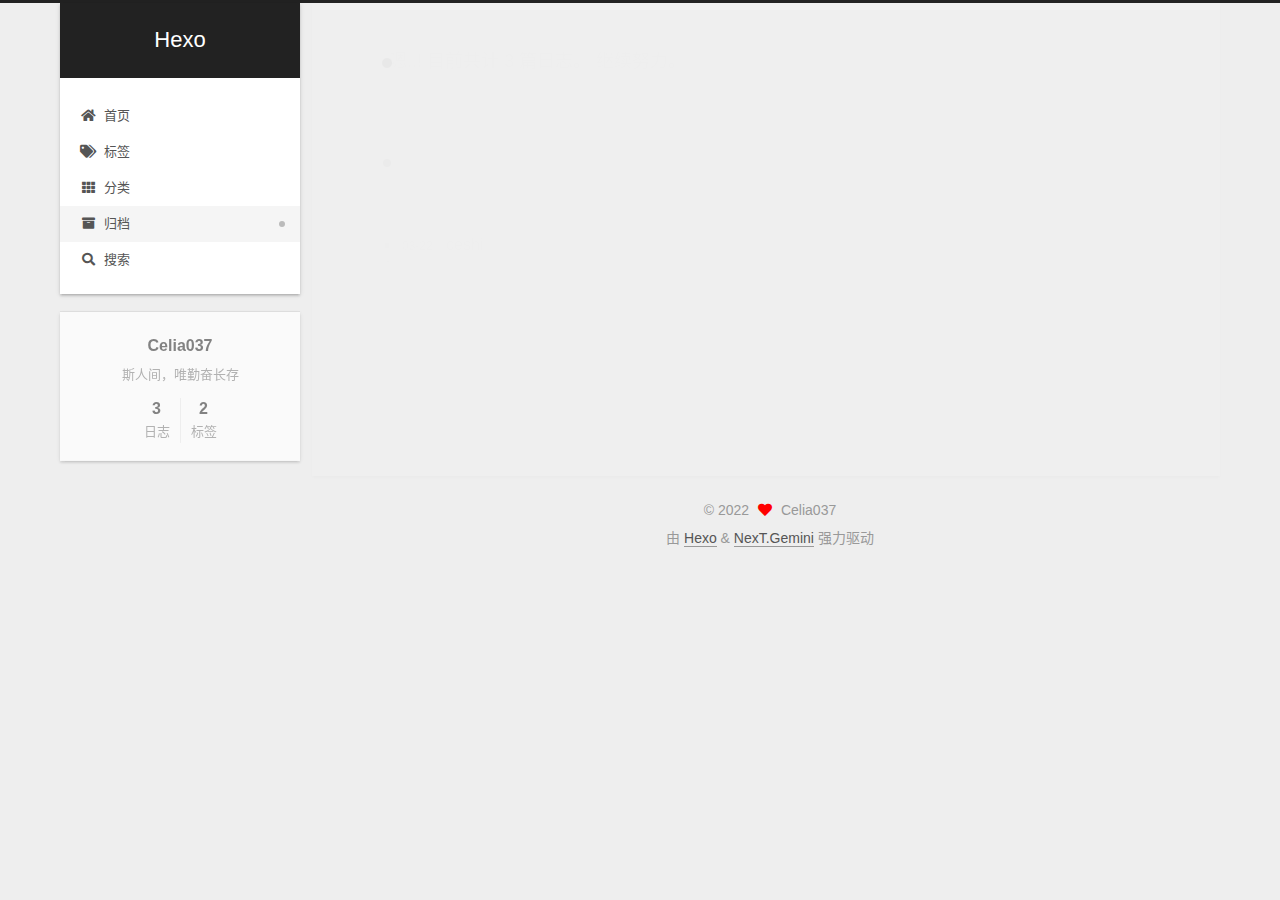
<file: archives/index.html>
<!DOCTYPE html>
<html lang="zh-CN">
<head>
  <meta charset="UTF-8">
<meta name="viewport" content="width=device-width, initial-scale=1, maximum-scale=2">
<meta name="theme-color" content="#222">
<meta name="generator" content="Hexo 6.1.0">
  <link rel="apple-touch-icon" sizes="180x180" href="/images/apple-touch-icon-next.png">
  <link rel="icon" type="image/png" sizes="32x32" href="/images/favicon-32x32-next.png">
  <link rel="icon" type="image/png" sizes="16x16" href="/images/favicon-16x16-next.png">
  <link rel="mask-icon" href="/images/logo.svg" color="#222">

<link rel="stylesheet" href="/css/main.css">


<link rel="stylesheet" href="/lib/font-awesome/css/all.min.css">

<script id="hexo-configurations">
    var NexT = window.NexT || {};
    var CONFIG = {"hostname":"example.com","root":"/","scheme":"Gemini","version":"7.8.0","exturl":false,"sidebar":{"position":"left","display":"post","padding":18,"offset":12,"onmobile":false},"copycode":{"enable":false,"show_result":false,"style":null},"back2top":{"enable":true,"sidebar":false,"scrollpercent":true},"bookmark":{"enable":false,"color":"#222","save":"auto"},"fancybox":false,"mediumzoom":false,"lazyload":false,"pangu":false,"comments":{"style":"tabs","active":null,"storage":true,"lazyload":false,"nav":null},"algolia":{"hits":{"per_page":10},"labels":{"input_placeholder":"Search for Posts","hits_empty":"We didn't find any results for the search: ${query}","hits_stats":"${hits} results found in ${time} ms"}},"localsearch":{"enable":true,"trigger":"auto","top_n_per_article":1,"unescape":false,"preload":false},"motion":{"enable":true,"async":false,"transition":{"post_block":"fadeIn","post_header":"slideDownIn","post_body":"slideDownIn","coll_header":"slideLeftIn","sidebar":"slideUpIn"}},"path":"search.xml"};
  </script>

  <meta name="description" content="斯人间，唯勤奋长存">
<meta property="og:type" content="website">
<meta property="og:title" content="Hexo">
<meta property="og:url" content="http://example.com/archives/index.html">
<meta property="og:site_name" content="Hexo">
<meta property="og:description" content="斯人间，唯勤奋长存">
<meta property="og:locale" content="zh_CN">
<meta property="article:author" content="Celia037">
<meta name="twitter:card" content="summary">

<link rel="canonical" href="http://example.com/archives/">


<script id="page-configurations">
  // https://hexo.io/docs/variables.html
  CONFIG.page = {
    sidebar: "",
    isHome : false,
    isPost : false,
    lang   : 'zh-CN'
  };
</script>

  <title>归档 | Hexo</title>
  






  <noscript>
  <style>
  .use-motion .brand,
  .use-motion .menu-item,
  .sidebar-inner,
  .use-motion .post-block,
  .use-motion .pagination,
  .use-motion .comments,
  .use-motion .post-header,
  .use-motion .post-body,
  .use-motion .collection-header { opacity: initial; }

  .use-motion .site-title,
  .use-motion .site-subtitle {
    opacity: initial;
    top: initial;
  }

  .use-motion .logo-line-before i { left: initial; }
  .use-motion .logo-line-after i { right: initial; }
  </style>
</noscript>

</head>

<body itemscope itemtype="http://schema.org/WebPage">
  <div class="container use-motion">
    <div class="headband"></div>

    <header class="header" itemscope itemtype="http://schema.org/WPHeader">
      <div class="header-inner"><div class="site-brand-container">
  <div class="site-nav-toggle">
    <div class="toggle" aria-label="切换导航栏">
      <span class="toggle-line toggle-line-first"></span>
      <span class="toggle-line toggle-line-middle"></span>
      <span class="toggle-line toggle-line-last"></span>
    </div>
  </div>

  <div class="site-meta">

    <a href="/" class="brand" rel="start">
      <span class="logo-line-before"><i></i></span>
      <h1 class="site-title">Hexo</h1>
      <span class="logo-line-after"><i></i></span>
    </a>
  </div>

  <div class="site-nav-right">
    <div class="toggle popup-trigger">
        <i class="fa fa-search fa-fw fa-lg"></i>
    </div>
  </div>
</div>




<nav class="site-nav">
  <ul id="menu" class="main-menu menu">
        <li class="menu-item menu-item-home">

    <a href="/" rel="section"><i class="fa fa-home fa-fw"></i>首页</a>

  </li>
        <li class="menu-item menu-item-tags">

    <a href="/tags/" rel="section"><i class="fa fa-tags fa-fw"></i>标签</a>

  </li>
        <li class="menu-item menu-item-categories">

    <a href="/categories/" rel="section"><i class="fa fa-th fa-fw"></i>分类</a>

  </li>
        <li class="menu-item menu-item-archives">

    <a href="/archives/" rel="section"><i class="fa fa-archive fa-fw"></i>归档</a>

  </li>
      <li class="menu-item menu-item-search">
        <a role="button" class="popup-trigger"><i class="fa fa-search fa-fw"></i>搜索
        </a>
      </li>
  </ul>
</nav>



  <div class="search-pop-overlay">
    <div class="popup search-popup">
        <div class="search-header">
  <span class="search-icon">
    <i class="fa fa-search"></i>
  </span>
  <div class="search-input-container">
    <input autocomplete="off" autocapitalize="off"
           placeholder="搜索..." spellcheck="false"
           type="search" class="search-input">
  </div>
  <span class="popup-btn-close">
    <i class="fa fa-times-circle"></i>
  </span>
</div>
<div id="search-result">
  <div id="no-result">
    <i class="fa fa-spinner fa-pulse fa-5x fa-fw"></i>
  </div>
</div>

    </div>
  </div>

</div>
    </header>

    
  <div class="back-to-top">
    <i class="fa fa-arrow-up"></i>
    <span>0%</span>
  </div>


    <main class="main">
      <div class="main-inner">
        <div class="content-wrap">
          

          <div class="content archive">
            

  
  
  
  <div class="post-block">
    <div class="posts-collapse">
      <div class="collection-title">
        <span class="collection-header">嗯..! 目前共计 3 篇日志。 继续努力。</span>
      </div>

      
    <div class="collection-year">
      <span class="collection-header">2022</span>
    </div>

  <article itemscope itemtype="http://schema.org/Article">
    <header class="post-header">

      <div class="post-meta">
        <time itemprop="dateCreated"
              datetime="2022-03-22T22:22:26+08:00"
              content="2022-03-22">
          03-22
        </time>
      </div>

      <div class="post-title">
          <a class="post-title-link" href="/2022/03/22/ceshi/" itemprop="url">
            <span itemprop="name">ceshi</span>
          </a>
      </div>

    </header>
  </article>

  <article itemscope itemtype="http://schema.org/Article">
    <header class="post-header">

      <div class="post-meta">
        <time itemprop="dateCreated"
              datetime="2022-03-21T00:00:00+08:00"
              content="2022-03-21">
          03-21
        </time>
      </div>

      <div class="post-title">
          <a class="post-title-link" href="/2022/03/21/%E4%BA%91%E8%AE%A1%E7%AE%97%E7%AC%AC%E4%BA%8C%E6%AC%A1%E4%BD%9C%E4%B8%9A/" itemprop="url">
            <span itemprop="name">云计算第二次作业</span>
          </a>
      </div>

    </header>
  </article>

  <article itemscope itemtype="http://schema.org/Article">
    <header class="post-header">

      <div class="post-meta">
        <time itemprop="dateCreated"
              datetime="2022-03-12T00:00:00+08:00"
              content="2022-03-12">
          03-12
        </time>
      </div>

      <div class="post-title">
          <a class="post-title-link" href="/2022/03/12/%E4%BA%91%E8%AE%A1%E7%AE%97%E7%AC%AC%E4%B8%80%E6%AC%A1%E4%BD%9C%E4%B8%9A/" itemprop="url">
            <span itemprop="name">云计算第一次作业</span>
          </a>
      </div>

    </header>
  </article>


    </div>
  </div>
  
  
  

  



          </div>
          

<script>
  window.addEventListener('tabs:register', () => {
    let { activeClass } = CONFIG.comments;
    if (CONFIG.comments.storage) {
      activeClass = localStorage.getItem('comments_active') || activeClass;
    }
    if (activeClass) {
      let activeTab = document.querySelector(`a[href="#comment-${activeClass}"]`);
      if (activeTab) {
        activeTab.click();
      }
    }
  });
  if (CONFIG.comments.storage) {
    window.addEventListener('tabs:click', event => {
      if (!event.target.matches('.tabs-comment .tab-content .tab-pane')) return;
      let commentClass = event.target.classList[1];
      localStorage.setItem('comments_active', commentClass);
    });
  }
</script>

        </div>
          
  
  <div class="toggle sidebar-toggle">
    <span class="toggle-line toggle-line-first"></span>
    <span class="toggle-line toggle-line-middle"></span>
    <span class="toggle-line toggle-line-last"></span>
  </div>

  <aside class="sidebar">
    <div class="sidebar-inner">

      <ul class="sidebar-nav motion-element">
        <li class="sidebar-nav-toc">
          文章目录
        </li>
        <li class="sidebar-nav-overview">
          站点概览
        </li>
      </ul>

      <!--noindex-->
      <div class="post-toc-wrap sidebar-panel">
      </div>
      <!--/noindex-->

      <div class="site-overview-wrap sidebar-panel">
        <div class="site-author motion-element" itemprop="author" itemscope itemtype="http://schema.org/Person">
  <p class="site-author-name" itemprop="name">Celia037</p>
  <div class="site-description" itemprop="description">斯人间，唯勤奋长存</div>
</div>
<div class="site-state-wrap motion-element">
  <nav class="site-state">
      <div class="site-state-item site-state-posts">
          <a href="/archives/">
        
          <span class="site-state-item-count">3</span>
          <span class="site-state-item-name">日志</span>
        </a>
      </div>
      <div class="site-state-item site-state-tags">
        <span class="site-state-item-count">2</span>
        <span class="site-state-item-name">标签</span>
      </div>
  </nav>
</div>



      </div>

    </div>
  </aside>
  <div id="sidebar-dimmer"></div>


      </div>
    </main>

    <footer class="footer">
      <div class="footer-inner">
        

        

<div class="copyright">
  
  &copy; 
  <span itemprop="copyrightYear">2022</span>
  <span class="with-love">
    <i class="fa fa-heart"></i>
  </span>
  <span class="author" itemprop="copyrightHolder">Celia037</span>
</div>
  <div class="powered-by">由 <a href="https://hexo.io/" class="theme-link" rel="noopener" target="_blank">Hexo</a> & <a href="https://theme-next.org/" class="theme-link" rel="noopener" target="_blank">NexT.Gemini</a> 强力驱动
  </div>

        








      </div>
    </footer>
  </div>

  
  <script src="/lib/anime.min.js"></script>
  <script src="/lib/velocity/velocity.min.js"></script>
  <script src="/lib/velocity/velocity.ui.min.js"></script>

<script src="/js/utils.js"></script>

<script src="/js/motion.js"></script>


<script src="/js/schemes/pisces.js"></script>


<script src="/js/next-boot.js"></script>




  




  
<script src="/js/local-search.js"></script>













  

  

</body>
</html>
</file>
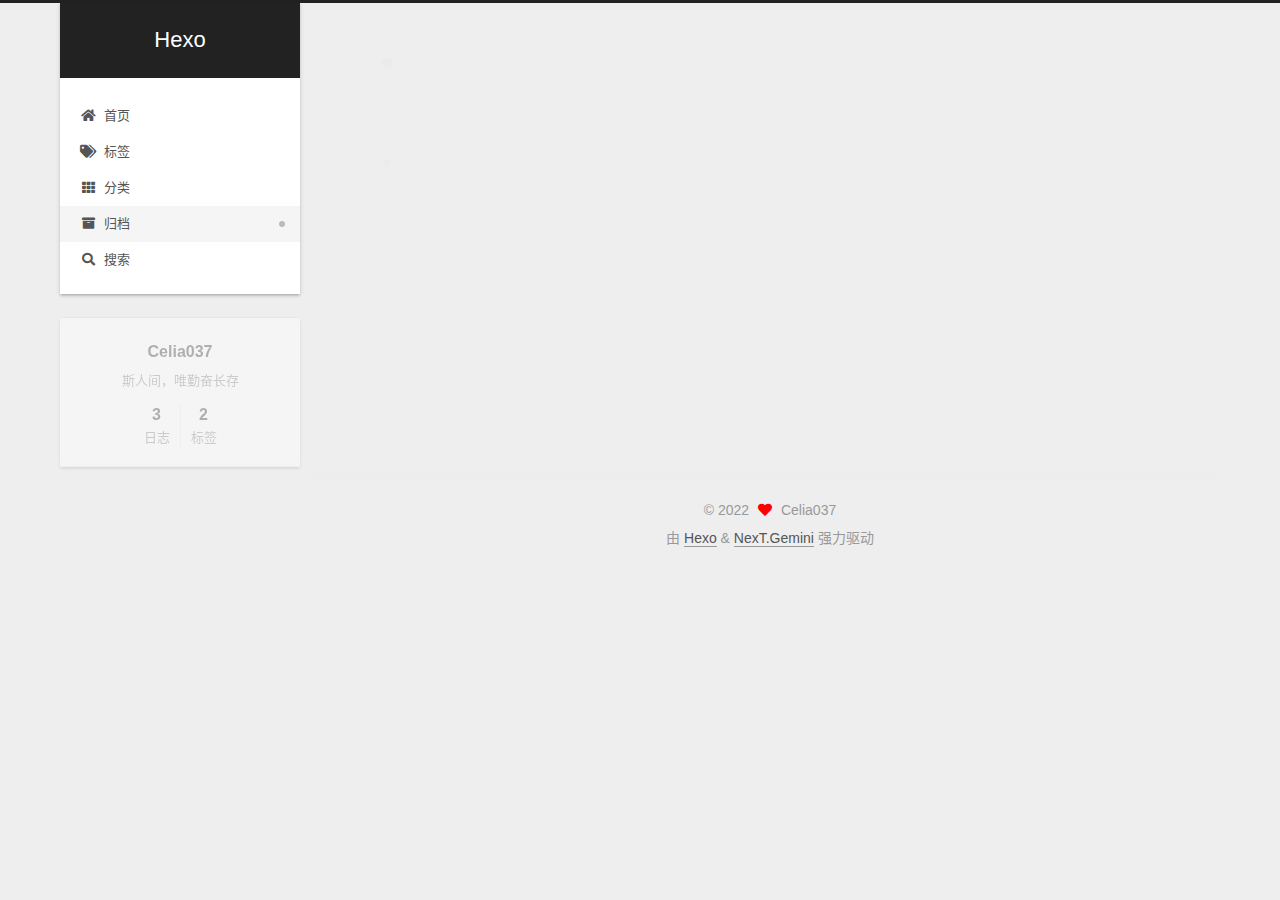
<file: archives/2022/index.html>
<!DOCTYPE html>
<html lang="zh-CN">
<head>
  <meta charset="UTF-8">
<meta name="viewport" content="width=device-width, initial-scale=1, maximum-scale=2">
<meta name="theme-color" content="#222">
<meta name="generator" content="Hexo 6.1.0">
  <link rel="apple-touch-icon" sizes="180x180" href="/images/apple-touch-icon-next.png">
  <link rel="icon" type="image/png" sizes="32x32" href="/images/favicon-32x32-next.png">
  <link rel="icon" type="image/png" sizes="16x16" href="/images/favicon-16x16-next.png">
  <link rel="mask-icon" href="/images/logo.svg" color="#222">

<link rel="stylesheet" href="/css/main.css">


<link rel="stylesheet" href="/lib/font-awesome/css/all.min.css">

<script id="hexo-configurations">
    var NexT = window.NexT || {};
    var CONFIG = {"hostname":"example.com","root":"/","scheme":"Gemini","version":"7.8.0","exturl":false,"sidebar":{"position":"left","display":"post","padding":18,"offset":12,"onmobile":false},"copycode":{"enable":false,"show_result":false,"style":null},"back2top":{"enable":true,"sidebar":false,"scrollpercent":true},"bookmark":{"enable":false,"color":"#222","save":"auto"},"fancybox":false,"mediumzoom":false,"lazyload":false,"pangu":false,"comments":{"style":"tabs","active":null,"storage":true,"lazyload":false,"nav":null},"algolia":{"hits":{"per_page":10},"labels":{"input_placeholder":"Search for Posts","hits_empty":"We didn't find any results for the search: ${query}","hits_stats":"${hits} results found in ${time} ms"}},"localsearch":{"enable":true,"trigger":"auto","top_n_per_article":1,"unescape":false,"preload":false},"motion":{"enable":true,"async":false,"transition":{"post_block":"fadeIn","post_header":"slideDownIn","post_body":"slideDownIn","coll_header":"slideLeftIn","sidebar":"slideUpIn"}},"path":"search.xml"};
  </script>

  <meta name="description" content="斯人间，唯勤奋长存">
<meta property="og:type" content="website">
<meta property="og:title" content="Hexo">
<meta property="og:url" content="http://example.com/archives/2022/index.html">
<meta property="og:site_name" content="Hexo">
<meta property="og:description" content="斯人间，唯勤奋长存">
<meta property="og:locale" content="zh_CN">
<meta property="article:author" content="Celia037">
<meta name="twitter:card" content="summary">

<link rel="canonical" href="http://example.com/archives/2022/">


<script id="page-configurations">
  // https://hexo.io/docs/variables.html
  CONFIG.page = {
    sidebar: "",
    isHome : false,
    isPost : false,
    lang   : 'zh-CN'
  };
</script>

  <title>归档 | Hexo</title>
  






  <noscript>
  <style>
  .use-motion .brand,
  .use-motion .menu-item,
  .sidebar-inner,
  .use-motion .post-block,
  .use-motion .pagination,
  .use-motion .comments,
  .use-motion .post-header,
  .use-motion .post-body,
  .use-motion .collection-header { opacity: initial; }

  .use-motion .site-title,
  .use-motion .site-subtitle {
    opacity: initial;
    top: initial;
  }

  .use-motion .logo-line-before i { left: initial; }
  .use-motion .logo-line-after i { right: initial; }
  </style>
</noscript>

</head>

<body itemscope itemtype="http://schema.org/WebPage">
  <div class="container use-motion">
    <div class="headband"></div>

    <header class="header" itemscope itemtype="http://schema.org/WPHeader">
      <div class="header-inner"><div class="site-brand-container">
  <div class="site-nav-toggle">
    <div class="toggle" aria-label="切换导航栏">
      <span class="toggle-line toggle-line-first"></span>
      <span class="toggle-line toggle-line-middle"></span>
      <span class="toggle-line toggle-line-last"></span>
    </div>
  </div>

  <div class="site-meta">

    <a href="/" class="brand" rel="start">
      <span class="logo-line-before"><i></i></span>
      <h1 class="site-title">Hexo</h1>
      <span class="logo-line-after"><i></i></span>
    </a>
  </div>

  <div class="site-nav-right">
    <div class="toggle popup-trigger">
        <i class="fa fa-search fa-fw fa-lg"></i>
    </div>
  </div>
</div>




<nav class="site-nav">
  <ul id="menu" class="main-menu menu">
        <li class="menu-item menu-item-home">

    <a href="/" rel="section"><i class="fa fa-home fa-fw"></i>首页</a>

  </li>
        <li class="menu-item menu-item-tags">

    <a href="/tags/" rel="section"><i class="fa fa-tags fa-fw"></i>标签</a>

  </li>
        <li class="menu-item menu-item-categories">

    <a href="/categories/" rel="section"><i class="fa fa-th fa-fw"></i>分类</a>

  </li>
        <li class="menu-item menu-item-archives">

    <a href="/archives/" rel="section"><i class="fa fa-archive fa-fw"></i>归档</a>

  </li>
      <li class="menu-item menu-item-search">
        <a role="button" class="popup-trigger"><i class="fa fa-search fa-fw"></i>搜索
        </a>
      </li>
  </ul>
</nav>



  <div class="search-pop-overlay">
    <div class="popup search-popup">
        <div class="search-header">
  <span class="search-icon">
    <i class="fa fa-search"></i>
  </span>
  <div class="search-input-container">
    <input autocomplete="off" autocapitalize="off"
           placeholder="搜索..." spellcheck="false"
           type="search" class="search-input">
  </div>
  <span class="popup-btn-close">
    <i class="fa fa-times-circle"></i>
  </span>
</div>
<div id="search-result">
  <div id="no-result">
    <i class="fa fa-spinner fa-pulse fa-5x fa-fw"></i>
  </div>
</div>

    </div>
  </div>

</div>
    </header>

    
  <div class="back-to-top">
    <i class="fa fa-arrow-up"></i>
    <span>0%</span>
  </div>


    <main class="main">
      <div class="main-inner">
        <div class="content-wrap">
          

          <div class="content archive">
            

  
  
  
  <div class="post-block">
    <div class="posts-collapse">
      <div class="collection-title">
        <span class="collection-header">嗯..! 目前共计 3 篇日志。 继续努力。</span>
      </div>

      
    <div class="collection-year">
      <span class="collection-header">2022</span>
    </div>

  <article itemscope itemtype="http://schema.org/Article">
    <header class="post-header">

      <div class="post-meta">
        <time itemprop="dateCreated"
              datetime="2022-03-22T22:22:26+08:00"
              content="2022-03-22">
          03-22
        </time>
      </div>

      <div class="post-title">
          <a class="post-title-link" href="/2022/03/22/ceshi/" itemprop="url">
            <span itemprop="name">ceshi</span>
          </a>
      </div>

    </header>
  </article>

  <article itemscope itemtype="http://schema.org/Article">
    <header class="post-header">

      <div class="post-meta">
        <time itemprop="dateCreated"
              datetime="2022-03-21T00:00:00+08:00"
              content="2022-03-21">
          03-21
        </time>
      </div>

      <div class="post-title">
          <a class="post-title-link" href="/2022/03/21/%E4%BA%91%E8%AE%A1%E7%AE%97%E7%AC%AC%E4%BA%8C%E6%AC%A1%E4%BD%9C%E4%B8%9A/" itemprop="url">
            <span itemprop="name">云计算第二次作业</span>
          </a>
      </div>

    </header>
  </article>

  <article itemscope itemtype="http://schema.org/Article">
    <header class="post-header">

      <div class="post-meta">
        <time itemprop="dateCreated"
              datetime="2022-03-12T00:00:00+08:00"
              content="2022-03-12">
          03-12
        </time>
      </div>

      <div class="post-title">
          <a class="post-title-link" href="/2022/03/12/%E4%BA%91%E8%AE%A1%E7%AE%97%E7%AC%AC%E4%B8%80%E6%AC%A1%E4%BD%9C%E4%B8%9A/" itemprop="url">
            <span itemprop="name">云计算第一次作业</span>
          </a>
      </div>

    </header>
  </article>


    </div>
  </div>
  
  
  

  



          </div>
          

<script>
  window.addEventListener('tabs:register', () => {
    let { activeClass } = CONFIG.comments;
    if (CONFIG.comments.storage) {
      activeClass = localStorage.getItem('comments_active') || activeClass;
    }
    if (activeClass) {
      let activeTab = document.querySelector(`a[href="#comment-${activeClass}"]`);
      if (activeTab) {
        activeTab.click();
      }
    }
  });
  if (CONFIG.comments.storage) {
    window.addEventListener('tabs:click', event => {
      if (!event.target.matches('.tabs-comment .tab-content .tab-pane')) return;
      let commentClass = event.target.classList[1];
      localStorage.setItem('comments_active', commentClass);
    });
  }
</script>

        </div>
          
  
  <div class="toggle sidebar-toggle">
    <span class="toggle-line toggle-line-first"></span>
    <span class="toggle-line toggle-line-middle"></span>
    <span class="toggle-line toggle-line-last"></span>
  </div>

  <aside class="sidebar">
    <div class="sidebar-inner">

      <ul class="sidebar-nav motion-element">
        <li class="sidebar-nav-toc">
          文章目录
        </li>
        <li class="sidebar-nav-overview">
          站点概览
        </li>
      </ul>

      <!--noindex-->
      <div class="post-toc-wrap sidebar-panel">
      </div>
      <!--/noindex-->

      <div class="site-overview-wrap sidebar-panel">
        <div class="site-author motion-element" itemprop="author" itemscope itemtype="http://schema.org/Person">
  <p class="site-author-name" itemprop="name">Celia037</p>
  <div class="site-description" itemprop="description">斯人间，唯勤奋长存</div>
</div>
<div class="site-state-wrap motion-element">
  <nav class="site-state">
      <div class="site-state-item site-state-posts">
          <a href="/archives/">
        
          <span class="site-state-item-count">3</span>
          <span class="site-state-item-name">日志</span>
        </a>
      </div>
      <div class="site-state-item site-state-tags">
        <span class="site-state-item-count">2</span>
        <span class="site-state-item-name">标签</span>
      </div>
  </nav>
</div>



      </div>

    </div>
  </aside>
  <div id="sidebar-dimmer"></div>


      </div>
    </main>

    <footer class="footer">
      <div class="footer-inner">
        

        

<div class="copyright">
  
  &copy; 
  <span itemprop="copyrightYear">2022</span>
  <span class="with-love">
    <i class="fa fa-heart"></i>
  </span>
  <span class="author" itemprop="copyrightHolder">Celia037</span>
</div>
  <div class="powered-by">由 <a href="https://hexo.io/" class="theme-link" rel="noopener" target="_blank">Hexo</a> & <a href="https://theme-next.org/" class="theme-link" rel="noopener" target="_blank">NexT.Gemini</a> 强力驱动
  </div>

        








      </div>
    </footer>
  </div>

  
  <script src="/lib/anime.min.js"></script>
  <script src="/lib/velocity/velocity.min.js"></script>
  <script src="/lib/velocity/velocity.ui.min.js"></script>

<script src="/js/utils.js"></script>

<script src="/js/motion.js"></script>


<script src="/js/schemes/pisces.js"></script>


<script src="/js/next-boot.js"></script>




  




  
<script src="/js/local-search.js"></script>













  

  

</body>
</html>
</file>
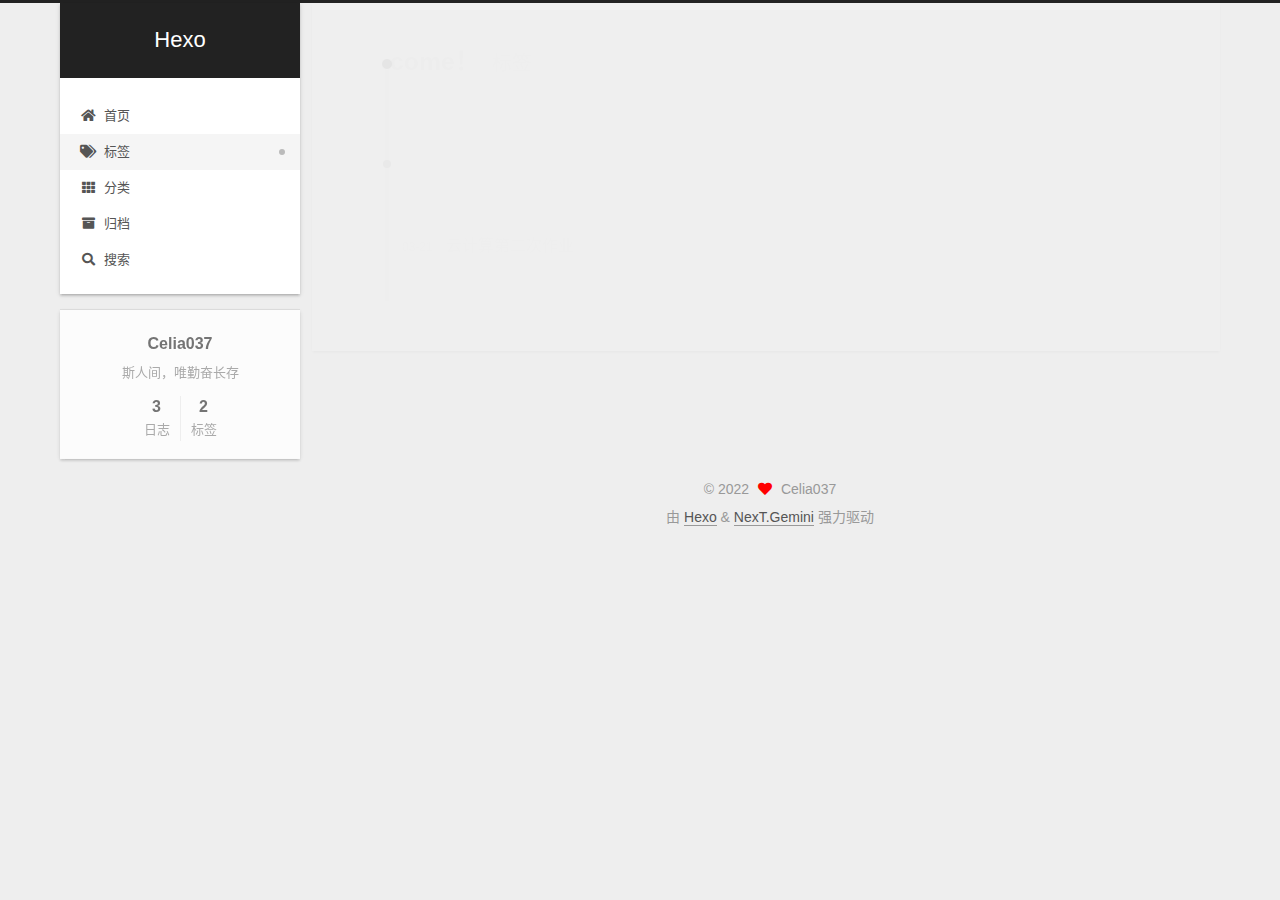
<file: tags/come！/index.html>
<!DOCTYPE html>
<html lang="zh-CN">
<head>
  <meta charset="UTF-8">
<meta name="viewport" content="width=device-width, initial-scale=1, maximum-scale=2">
<meta name="theme-color" content="#222">
<meta name="generator" content="Hexo 6.1.0">
  <link rel="apple-touch-icon" sizes="180x180" href="/images/apple-touch-icon-next.png">
  <link rel="icon" type="image/png" sizes="32x32" href="/images/favicon-32x32-next.png">
  <link rel="icon" type="image/png" sizes="16x16" href="/images/favicon-16x16-next.png">
  <link rel="mask-icon" href="/images/logo.svg" color="#222">

<link rel="stylesheet" href="/css/main.css">


<link rel="stylesheet" href="/lib/font-awesome/css/all.min.css">

<script id="hexo-configurations">
    var NexT = window.NexT || {};
    var CONFIG = {"hostname":"example.com","root":"/","scheme":"Gemini","version":"7.8.0","exturl":false,"sidebar":{"position":"left","display":"post","padding":18,"offset":12,"onmobile":false},"copycode":{"enable":false,"show_result":false,"style":null},"back2top":{"enable":true,"sidebar":false,"scrollpercent":true},"bookmark":{"enable":false,"color":"#222","save":"auto"},"fancybox":false,"mediumzoom":false,"lazyload":false,"pangu":false,"comments":{"style":"tabs","active":null,"storage":true,"lazyload":false,"nav":null},"algolia":{"hits":{"per_page":10},"labels":{"input_placeholder":"Search for Posts","hits_empty":"We didn't find any results for the search: ${query}","hits_stats":"${hits} results found in ${time} ms"}},"localsearch":{"enable":true,"trigger":"auto","top_n_per_article":1,"unescape":false,"preload":false},"motion":{"enable":true,"async":false,"transition":{"post_block":"fadeIn","post_header":"slideDownIn","post_body":"slideDownIn","coll_header":"slideLeftIn","sidebar":"slideUpIn"}},"path":"search.xml"};
  </script>

  <meta name="description" content="斯人间，唯勤奋长存">
<meta property="og:type" content="website">
<meta property="og:title" content="Hexo">
<meta property="og:url" content="http://example.com/tags/come%EF%BC%81/index.html">
<meta property="og:site_name" content="Hexo">
<meta property="og:description" content="斯人间，唯勤奋长存">
<meta property="og:locale" content="zh_CN">
<meta property="article:author" content="Celia037">
<meta name="twitter:card" content="summary">

<link rel="canonical" href="http://example.com/tags/come%EF%BC%81/">


<script id="page-configurations">
  // https://hexo.io/docs/variables.html
  CONFIG.page = {
    sidebar: "",
    isHome : false,
    isPost : false,
    lang   : 'zh-CN'
  };
</script>

  <title>标签: come！ | Hexo</title>
  






  <noscript>
  <style>
  .use-motion .brand,
  .use-motion .menu-item,
  .sidebar-inner,
  .use-motion .post-block,
  .use-motion .pagination,
  .use-motion .comments,
  .use-motion .post-header,
  .use-motion .post-body,
  .use-motion .collection-header { opacity: initial; }

  .use-motion .site-title,
  .use-motion .site-subtitle {
    opacity: initial;
    top: initial;
  }

  .use-motion .logo-line-before i { left: initial; }
  .use-motion .logo-line-after i { right: initial; }
  </style>
</noscript>

</head>

<body itemscope itemtype="http://schema.org/WebPage">
  <div class="container use-motion">
    <div class="headband"></div>

    <header class="header" itemscope itemtype="http://schema.org/WPHeader">
      <div class="header-inner"><div class="site-brand-container">
  <div class="site-nav-toggle">
    <div class="toggle" aria-label="切换导航栏">
      <span class="toggle-line toggle-line-first"></span>
      <span class="toggle-line toggle-line-middle"></span>
      <span class="toggle-line toggle-line-last"></span>
    </div>
  </div>

  <div class="site-meta">

    <a href="/" class="brand" rel="start">
      <span class="logo-line-before"><i></i></span>
      <h1 class="site-title">Hexo</h1>
      <span class="logo-line-after"><i></i></span>
    </a>
  </div>

  <div class="site-nav-right">
    <div class="toggle popup-trigger">
        <i class="fa fa-search fa-fw fa-lg"></i>
    </div>
  </div>
</div>




<nav class="site-nav">
  <ul id="menu" class="main-menu menu">
        <li class="menu-item menu-item-home">

    <a href="/" rel="section"><i class="fa fa-home fa-fw"></i>首页</a>

  </li>
        <li class="menu-item menu-item-tags">

    <a href="/tags/" rel="section"><i class="fa fa-tags fa-fw"></i>标签</a>

  </li>
        <li class="menu-item menu-item-categories">

    <a href="/categories/" rel="section"><i class="fa fa-th fa-fw"></i>分类</a>

  </li>
        <li class="menu-item menu-item-archives">

    <a href="/archives/" rel="section"><i class="fa fa-archive fa-fw"></i>归档</a>

  </li>
      <li class="menu-item menu-item-search">
        <a role="button" class="popup-trigger"><i class="fa fa-search fa-fw"></i>搜索
        </a>
      </li>
  </ul>
</nav>



  <div class="search-pop-overlay">
    <div class="popup search-popup">
        <div class="search-header">
  <span class="search-icon">
    <i class="fa fa-search"></i>
  </span>
  <div class="search-input-container">
    <input autocomplete="off" autocapitalize="off"
           placeholder="搜索..." spellcheck="false"
           type="search" class="search-input">
  </div>
  <span class="popup-btn-close">
    <i class="fa fa-times-circle"></i>
  </span>
</div>
<div id="search-result">
  <div id="no-result">
    <i class="fa fa-spinner fa-pulse fa-5x fa-fw"></i>
  </div>
</div>

    </div>
  </div>

</div>
    </header>

    
  <div class="back-to-top">
    <i class="fa fa-arrow-up"></i>
    <span>0%</span>
  </div>


    <main class="main">
      <div class="main-inner">
        <div class="content-wrap">
          

          <div class="content tag">
            

  
  
  
  <div class="post-block">
    <div class="posts-collapse">
      <div class="collection-title">
        <h2 class="collection-header">come！
          <small>标签</small>
        </h2>
      </div>

      
    <div class="collection-year">
      <span class="collection-header">2022</span>
    </div>

  <article itemscope itemtype="http://schema.org/Article">
    <header class="post-header">

      <div class="post-meta">
        <time itemprop="dateCreated"
              datetime="2022-03-21T00:00:00+08:00"
              content="2022-03-21">
          03-21
        </time>
      </div>

      <div class="post-title">
          <a class="post-title-link" href="/2022/03/21/%E4%BA%91%E8%AE%A1%E7%AE%97%E7%AC%AC%E4%BA%8C%E6%AC%A1%E4%BD%9C%E4%B8%9A/" itemprop="url">
            <span itemprop="name">云计算第二次作业</span>
          </a>
      </div>

    </header>
  </article>

    </div>
  </div>
  
  
  

  



          </div>
          

<script>
  window.addEventListener('tabs:register', () => {
    let { activeClass } = CONFIG.comments;
    if (CONFIG.comments.storage) {
      activeClass = localStorage.getItem('comments_active') || activeClass;
    }
    if (activeClass) {
      let activeTab = document.querySelector(`a[href="#comment-${activeClass}"]`);
      if (activeTab) {
        activeTab.click();
      }
    }
  });
  if (CONFIG.comments.storage) {
    window.addEventListener('tabs:click', event => {
      if (!event.target.matches('.tabs-comment .tab-content .tab-pane')) return;
      let commentClass = event.target.classList[1];
      localStorage.setItem('comments_active', commentClass);
    });
  }
</script>

        </div>
          
  
  <div class="toggle sidebar-toggle">
    <span class="toggle-line toggle-line-first"></span>
    <span class="toggle-line toggle-line-middle"></span>
    <span class="toggle-line toggle-line-last"></span>
  </div>

  <aside class="sidebar">
    <div class="sidebar-inner">

      <ul class="sidebar-nav motion-element">
        <li class="sidebar-nav-toc">
          文章目录
        </li>
        <li class="sidebar-nav-overview">
          站点概览
        </li>
      </ul>

      <!--noindex-->
      <div class="post-toc-wrap sidebar-panel">
      </div>
      <!--/noindex-->

      <div class="site-overview-wrap sidebar-panel">
        <div class="site-author motion-element" itemprop="author" itemscope itemtype="http://schema.org/Person">
  <p class="site-author-name" itemprop="name">Celia037</p>
  <div class="site-description" itemprop="description">斯人间，唯勤奋长存</div>
</div>
<div class="site-state-wrap motion-element">
  <nav class="site-state">
      <div class="site-state-item site-state-posts">
          <a href="/archives/">
        
          <span class="site-state-item-count">3</span>
          <span class="site-state-item-name">日志</span>
        </a>
      </div>
      <div class="site-state-item site-state-tags">
        <span class="site-state-item-count">2</span>
        <span class="site-state-item-name">标签</span>
      </div>
  </nav>
</div>



      </div>

    </div>
  </aside>
  <div id="sidebar-dimmer"></div>


      </div>
    </main>

    <footer class="footer">
      <div class="footer-inner">
        

        

<div class="copyright">
  
  &copy; 
  <span itemprop="copyrightYear">2022</span>
  <span class="with-love">
    <i class="fa fa-heart"></i>
  </span>
  <span class="author" itemprop="copyrightHolder">Celia037</span>
</div>
  <div class="powered-by">由 <a href="https://hexo.io/" class="theme-link" rel="noopener" target="_blank">Hexo</a> & <a href="https://theme-next.org/" class="theme-link" rel="noopener" target="_blank">NexT.Gemini</a> 强力驱动
  </div>

        








      </div>
    </footer>
  </div>

  
  <script src="/lib/anime.min.js"></script>
  <script src="/lib/velocity/velocity.min.js"></script>
  <script src="/lib/velocity/velocity.ui.min.js"></script>

<script src="/js/utils.js"></script>

<script src="/js/motion.js"></script>


<script src="/js/schemes/pisces.js"></script>


<script src="/js/next-boot.js"></script>




  




  
<script src="/js/local-search.js"></script>













  

  

</body>
</html>
</file>
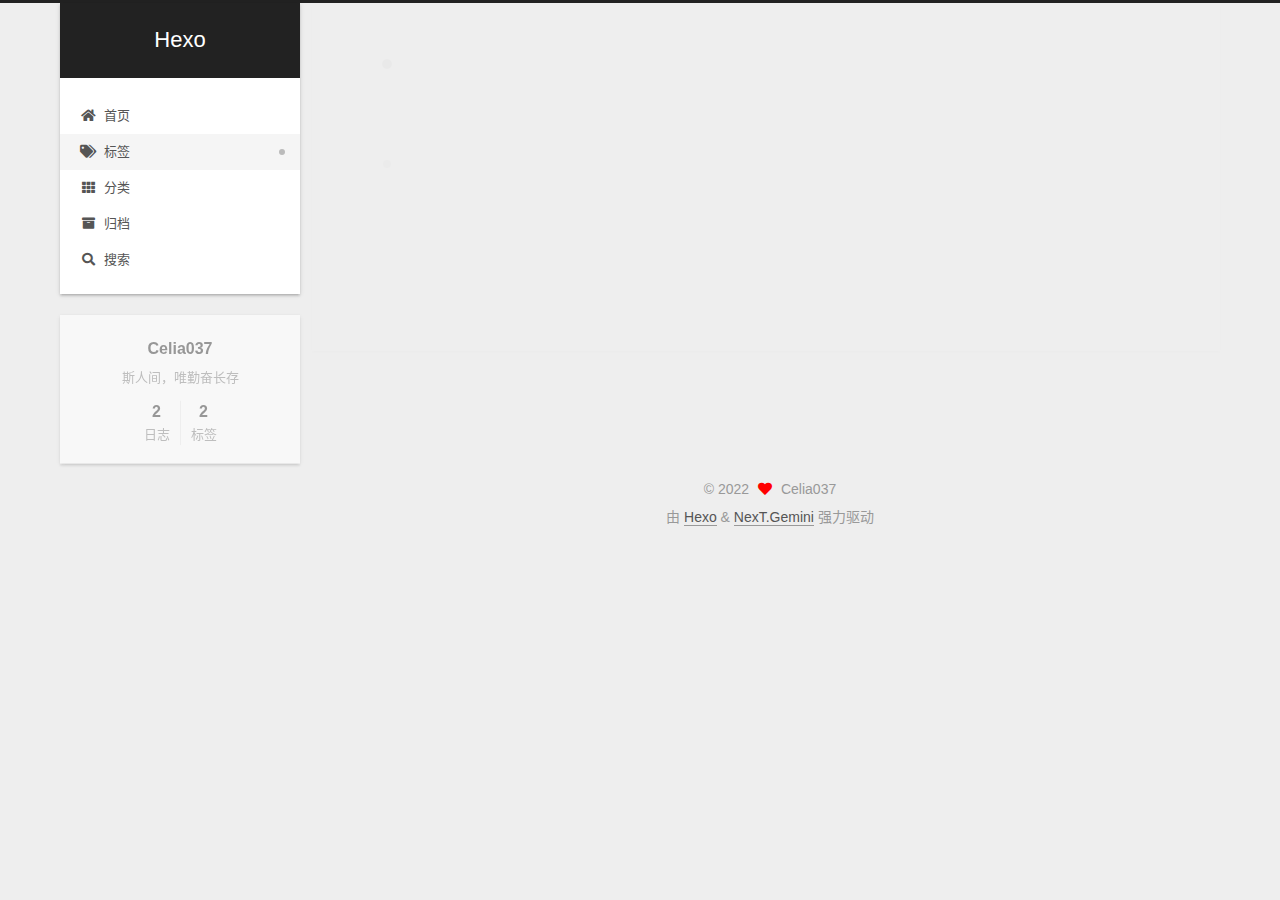
<file: tags/This-is-my-very-first-post/index.html>
<!DOCTYPE html>
<html lang="zh-CN">
<head>
  <meta charset="UTF-8">
<meta name="viewport" content="width=device-width, initial-scale=1, maximum-scale=2">
<meta name="theme-color" content="#222">
<meta name="generator" content="Hexo 6.1.0">
  <link rel="apple-touch-icon" sizes="180x180" href="/images/apple-touch-icon-next.png">
  <link rel="icon" type="image/png" sizes="32x32" href="/images/favicon-32x32-next.png">
  <link rel="icon" type="image/png" sizes="16x16" href="/images/favicon-16x16-next.png">
  <link rel="mask-icon" href="/images/logo.svg" color="#222">

<link rel="stylesheet" href="/css/main.css">


<link rel="stylesheet" href="/lib/font-awesome/css/all.min.css">

<script id="hexo-configurations">
    var NexT = window.NexT || {};
    var CONFIG = {"hostname":"example.com","root":"/","scheme":"Gemini","version":"7.8.0","exturl":false,"sidebar":{"position":"left","display":"post","padding":18,"offset":12,"onmobile":false},"copycode":{"enable":false,"show_result":false,"style":null},"back2top":{"enable":true,"sidebar":false,"scrollpercent":true},"bookmark":{"enable":false,"color":"#222","save":"auto"},"fancybox":false,"mediumzoom":false,"lazyload":false,"pangu":false,"comments":{"style":"tabs","active":null,"storage":true,"lazyload":false,"nav":null},"algolia":{"hits":{"per_page":10},"labels":{"input_placeholder":"Search for Posts","hits_empty":"We didn't find any results for the search: ${query}","hits_stats":"${hits} results found in ${time} ms"}},"localsearch":{"enable":true,"trigger":"auto","top_n_per_article":1,"unescape":false,"preload":false},"motion":{"enable":true,"async":false,"transition":{"post_block":"fadeIn","post_header":"slideDownIn","post_body":"slideDownIn","coll_header":"slideLeftIn","sidebar":"slideUpIn"}},"path":"search.xml"};
  </script>

  <meta name="description" content="斯人间，唯勤奋长存">
<meta property="og:type" content="website">
<meta property="og:title" content="Hexo">
<meta property="og:url" content="http://example.com/tags/This-is-my-very-first-post/index.html">
<meta property="og:site_name" content="Hexo">
<meta property="og:description" content="斯人间，唯勤奋长存">
<meta property="og:locale" content="zh_CN">
<meta property="article:author" content="Celia037">
<meta name="twitter:card" content="summary">

<link rel="canonical" href="http://example.com/tags/This-is-my-very-first-post/">


<script id="page-configurations">
  // https://hexo.io/docs/variables.html
  CONFIG.page = {
    sidebar: "",
    isHome : false,
    isPost : false,
    lang   : 'zh-CN'
  };
</script>

  <title>标签: This is my very first post. | Hexo</title>
  






  <noscript>
  <style>
  .use-motion .brand,
  .use-motion .menu-item,
  .sidebar-inner,
  .use-motion .post-block,
  .use-motion .pagination,
  .use-motion .comments,
  .use-motion .post-header,
  .use-motion .post-body,
  .use-motion .collection-header { opacity: initial; }

  .use-motion .site-title,
  .use-motion .site-subtitle {
    opacity: initial;
    top: initial;
  }

  .use-motion .logo-line-before i { left: initial; }
  .use-motion .logo-line-after i { right: initial; }
  </style>
</noscript>

</head>

<body itemscope itemtype="http://schema.org/WebPage">
  <div class="container use-motion">
    <div class="headband"></div>

    <header class="header" itemscope itemtype="http://schema.org/WPHeader">
      <div class="header-inner"><div class="site-brand-container">
  <div class="site-nav-toggle">
    <div class="toggle" aria-label="切换导航栏">
      <span class="toggle-line toggle-line-first"></span>
      <span class="toggle-line toggle-line-middle"></span>
      <span class="toggle-line toggle-line-last"></span>
    </div>
  </div>

  <div class="site-meta">

    <a href="/" class="brand" rel="start">
      <span class="logo-line-before"><i></i></span>
      <h1 class="site-title">Hexo</h1>
      <span class="logo-line-after"><i></i></span>
    </a>
  </div>

  <div class="site-nav-right">
    <div class="toggle popup-trigger">
        <i class="fa fa-search fa-fw fa-lg"></i>
    </div>
  </div>
</div>




<nav class="site-nav">
  <ul id="menu" class="main-menu menu">
        <li class="menu-item menu-item-home">

    <a href="/" rel="section"><i class="fa fa-home fa-fw"></i>首页</a>

  </li>
        <li class="menu-item menu-item-tags">

    <a href="/tags/" rel="section"><i class="fa fa-tags fa-fw"></i>标签</a>

  </li>
        <li class="menu-item menu-item-categories">

    <a href="/categories/" rel="section"><i class="fa fa-th fa-fw"></i>分类</a>

  </li>
        <li class="menu-item menu-item-archives">

    <a href="/archives/" rel="section"><i class="fa fa-archive fa-fw"></i>归档</a>

  </li>
      <li class="menu-item menu-item-search">
        <a role="button" class="popup-trigger"><i class="fa fa-search fa-fw"></i>搜索
        </a>
      </li>
  </ul>
</nav>



  <div class="search-pop-overlay">
    <div class="popup search-popup">
        <div class="search-header">
  <span class="search-icon">
    <i class="fa fa-search"></i>
  </span>
  <div class="search-input-container">
    <input autocomplete="off" autocapitalize="off"
           placeholder="搜索..." spellcheck="false"
           type="search" class="search-input">
  </div>
  <span class="popup-btn-close">
    <i class="fa fa-times-circle"></i>
  </span>
</div>
<div id="search-result">
  <div id="no-result">
    <i class="fa fa-spinner fa-pulse fa-5x fa-fw"></i>
  </div>
</div>

    </div>
  </div>

</div>
    </header>

    
  <div class="back-to-top">
    <i class="fa fa-arrow-up"></i>
    <span>0%</span>
  </div>


    <main class="main">
      <div class="main-inner">
        <div class="content-wrap">
          

          <div class="content tag">
            

  
  
  
  <div class="post-block">
    <div class="posts-collapse">
      <div class="collection-title">
        <h2 class="collection-header">This is my very first post.
          <small>标签</small>
        </h2>
      </div>

      
    <div class="collection-year">
      <span class="collection-header">2022</span>
    </div>

  <article itemscope itemtype="http://schema.org/Article">
    <header class="post-header">

      <div class="post-meta">
        <time itemprop="dateCreated"
              datetime="2022-03-12T00:00:00+08:00"
              content="2022-03-12">
          03-12
        </time>
      </div>

      <div class="post-title">
          <a class="post-title-link" href="/2022/03/12/%E4%BA%91%E8%AE%A1%E7%AE%97%E7%AC%AC%E4%B8%80%E6%AC%A1%E4%BD%9C%E4%B8%9A/" itemprop="url">
            <span itemprop="name">云计算第一次作业</span>
          </a>
      </div>

    </header>
  </article>

    </div>
  </div>
  
  
  

  



          </div>
          

<script>
  window.addEventListener('tabs:register', () => {
    let { activeClass } = CONFIG.comments;
    if (CONFIG.comments.storage) {
      activeClass = localStorage.getItem('comments_active') || activeClass;
    }
    if (activeClass) {
      let activeTab = document.querySelector(`a[href="#comment-${activeClass}"]`);
      if (activeTab) {
        activeTab.click();
      }
    }
  });
  if (CONFIG.comments.storage) {
    window.addEventListener('tabs:click', event => {
      if (!event.target.matches('.tabs-comment .tab-content .tab-pane')) return;
      let commentClass = event.target.classList[1];
      localStorage.setItem('comments_active', commentClass);
    });
  }
</script>

        </div>
          
  
  <div class="toggle sidebar-toggle">
    <span class="toggle-line toggle-line-first"></span>
    <span class="toggle-line toggle-line-middle"></span>
    <span class="toggle-line toggle-line-last"></span>
  </div>

  <aside class="sidebar">
    <div class="sidebar-inner">

      <ul class="sidebar-nav motion-element">
        <li class="sidebar-nav-toc">
          文章目录
        </li>
        <li class="sidebar-nav-overview">
          站点概览
        </li>
      </ul>

      <!--noindex-->
      <div class="post-toc-wrap sidebar-panel">
      </div>
      <!--/noindex-->

      <div class="site-overview-wrap sidebar-panel">
        <div class="site-author motion-element" itemprop="author" itemscope itemtype="http://schema.org/Person">
  <p class="site-author-name" itemprop="name">Celia037</p>
  <div class="site-description" itemprop="description">斯人间，唯勤奋长存</div>
</div>
<div class="site-state-wrap motion-element">
  <nav class="site-state">
      <div class="site-state-item site-state-posts">
          <a href="/archives/">
        
          <span class="site-state-item-count">2</span>
          <span class="site-state-item-name">日志</span>
        </a>
      </div>
      <div class="site-state-item site-state-tags">
        <span class="site-state-item-count">2</span>
        <span class="site-state-item-name">标签</span>
      </div>
  </nav>
</div>



      </div>

    </div>
  </aside>
  <div id="sidebar-dimmer"></div>


      </div>
    </main>

    <footer class="footer">
      <div class="footer-inner">
        

        

<div class="copyright">
  
  &copy; 
  <span itemprop="copyrightYear">2022</span>
  <span class="with-love">
    <i class="fa fa-heart"></i>
  </span>
  <span class="author" itemprop="copyrightHolder">Celia037</span>
</div>
  <div class="powered-by">由 <a href="https://hexo.io/" class="theme-link" rel="noopener" target="_blank">Hexo</a> & <a href="https://theme-next.org/" class="theme-link" rel="noopener" target="_blank">NexT.Gemini</a> 强力驱动
  </div>

        








      </div>
    </footer>
  </div>

  
  <script src="/lib/anime.min.js"></script>
  <script src="/lib/velocity/velocity.min.js"></script>
  <script src="/lib/velocity/velocity.ui.min.js"></script>

<script src="/js/utils.js"></script>

<script src="/js/motion.js"></script>


<script src="/js/schemes/pisces.js"></script>


<script src="/js/next-boot.js"></script>




  




  
<script src="/js/local-search.js"></script>













  

  

</body>
</html>
</file>
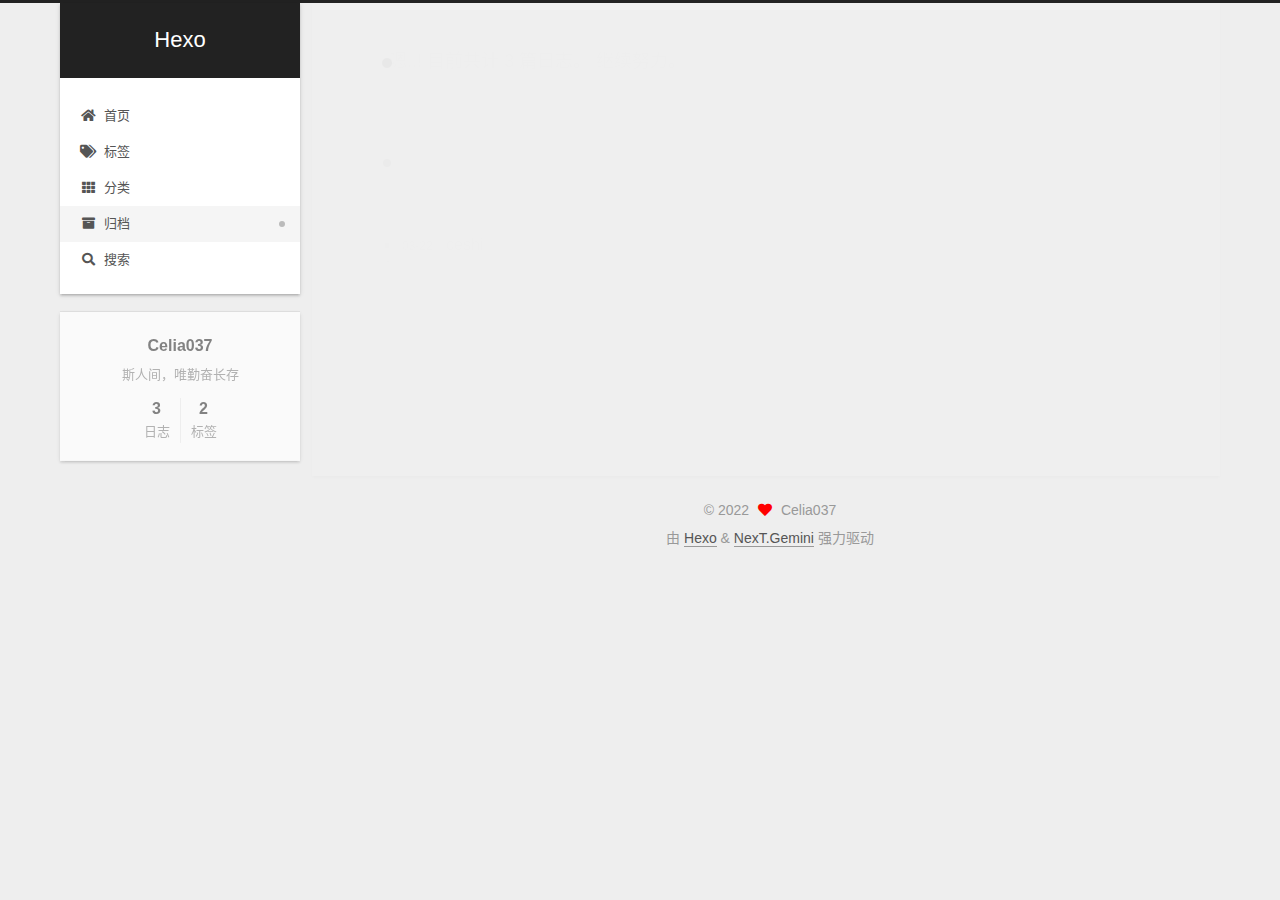
<file: archives/2022/03/index.html>
<!DOCTYPE html>
<html lang="zh-CN">
<head>
  <meta charset="UTF-8">
<meta name="viewport" content="width=device-width, initial-scale=1, maximum-scale=2">
<meta name="theme-color" content="#222">
<meta name="generator" content="Hexo 6.1.0">
  <link rel="apple-touch-icon" sizes="180x180" href="/images/apple-touch-icon-next.png">
  <link rel="icon" type="image/png" sizes="32x32" href="/images/favicon-32x32-next.png">
  <link rel="icon" type="image/png" sizes="16x16" href="/images/favicon-16x16-next.png">
  <link rel="mask-icon" href="/images/logo.svg" color="#222">

<link rel="stylesheet" href="/css/main.css">


<link rel="stylesheet" href="/lib/font-awesome/css/all.min.css">

<script id="hexo-configurations">
    var NexT = window.NexT || {};
    var CONFIG = {"hostname":"example.com","root":"/","scheme":"Gemini","version":"7.8.0","exturl":false,"sidebar":{"position":"left","display":"post","padding":18,"offset":12,"onmobile":false},"copycode":{"enable":false,"show_result":false,"style":null},"back2top":{"enable":true,"sidebar":false,"scrollpercent":true},"bookmark":{"enable":false,"color":"#222","save":"auto"},"fancybox":false,"mediumzoom":false,"lazyload":false,"pangu":false,"comments":{"style":"tabs","active":null,"storage":true,"lazyload":false,"nav":null},"algolia":{"hits":{"per_page":10},"labels":{"input_placeholder":"Search for Posts","hits_empty":"We didn't find any results for the search: ${query}","hits_stats":"${hits} results found in ${time} ms"}},"localsearch":{"enable":true,"trigger":"auto","top_n_per_article":1,"unescape":false,"preload":false},"motion":{"enable":true,"async":false,"transition":{"post_block":"fadeIn","post_header":"slideDownIn","post_body":"slideDownIn","coll_header":"slideLeftIn","sidebar":"slideUpIn"}},"path":"search.xml"};
  </script>

  <meta name="description" content="斯人间，唯勤奋长存">
<meta property="og:type" content="website">
<meta property="og:title" content="Hexo">
<meta property="og:url" content="http://example.com/archives/2022/03/index.html">
<meta property="og:site_name" content="Hexo">
<meta property="og:description" content="斯人间，唯勤奋长存">
<meta property="og:locale" content="zh_CN">
<meta property="article:author" content="Celia037">
<meta name="twitter:card" content="summary">

<link rel="canonical" href="http://example.com/archives/2022/03/">


<script id="page-configurations">
  // https://hexo.io/docs/variables.html
  CONFIG.page = {
    sidebar: "",
    isHome : false,
    isPost : false,
    lang   : 'zh-CN'
  };
</script>

  <title>归档 | Hexo</title>
  






  <noscript>
  <style>
  .use-motion .brand,
  .use-motion .menu-item,
  .sidebar-inner,
  .use-motion .post-block,
  .use-motion .pagination,
  .use-motion .comments,
  .use-motion .post-header,
  .use-motion .post-body,
  .use-motion .collection-header { opacity: initial; }

  .use-motion .site-title,
  .use-motion .site-subtitle {
    opacity: initial;
    top: initial;
  }

  .use-motion .logo-line-before i { left: initial; }
  .use-motion .logo-line-after i { right: initial; }
  </style>
</noscript>

</head>

<body itemscope itemtype="http://schema.org/WebPage">
  <div class="container use-motion">
    <div class="headband"></div>

    <header class="header" itemscope itemtype="http://schema.org/WPHeader">
      <div class="header-inner"><div class="site-brand-container">
  <div class="site-nav-toggle">
    <div class="toggle" aria-label="切换导航栏">
      <span class="toggle-line toggle-line-first"></span>
      <span class="toggle-line toggle-line-middle"></span>
      <span class="toggle-line toggle-line-last"></span>
    </div>
  </div>

  <div class="site-meta">

    <a href="/" class="brand" rel="start">
      <span class="logo-line-before"><i></i></span>
      <h1 class="site-title">Hexo</h1>
      <span class="logo-line-after"><i></i></span>
    </a>
  </div>

  <div class="site-nav-right">
    <div class="toggle popup-trigger">
        <i class="fa fa-search fa-fw fa-lg"></i>
    </div>
  </div>
</div>




<nav class="site-nav">
  <ul id="menu" class="main-menu menu">
        <li class="menu-item menu-item-home">

    <a href="/" rel="section"><i class="fa fa-home fa-fw"></i>首页</a>

  </li>
        <li class="menu-item menu-item-tags">

    <a href="/tags/" rel="section"><i class="fa fa-tags fa-fw"></i>标签</a>

  </li>
        <li class="menu-item menu-item-categories">

    <a href="/categories/" rel="section"><i class="fa fa-th fa-fw"></i>分类</a>

  </li>
        <li class="menu-item menu-item-archives">

    <a href="/archives/" rel="section"><i class="fa fa-archive fa-fw"></i>归档</a>

  </li>
      <li class="menu-item menu-item-search">
        <a role="button" class="popup-trigger"><i class="fa fa-search fa-fw"></i>搜索
        </a>
      </li>
  </ul>
</nav>



  <div class="search-pop-overlay">
    <div class="popup search-popup">
        <div class="search-header">
  <span class="search-icon">
    <i class="fa fa-search"></i>
  </span>
  <div class="search-input-container">
    <input autocomplete="off" autocapitalize="off"
           placeholder="搜索..." spellcheck="false"
           type="search" class="search-input">
  </div>
  <span class="popup-btn-close">
    <i class="fa fa-times-circle"></i>
  </span>
</div>
<div id="search-result">
  <div id="no-result">
    <i class="fa fa-spinner fa-pulse fa-5x fa-fw"></i>
  </div>
</div>

    </div>
  </div>

</div>
    </header>

    
  <div class="back-to-top">
    <i class="fa fa-arrow-up"></i>
    <span>0%</span>
  </div>


    <main class="main">
      <div class="main-inner">
        <div class="content-wrap">
          

          <div class="content archive">
            

  
  
  
  <div class="post-block">
    <div class="posts-collapse">
      <div class="collection-title">
        <span class="collection-header">嗯..! 目前共计 3 篇日志。 继续努力。</span>
      </div>

      
    <div class="collection-year">
      <span class="collection-header">2022</span>
    </div>

  <article itemscope itemtype="http://schema.org/Article">
    <header class="post-header">

      <div class="post-meta">
        <time itemprop="dateCreated"
              datetime="2022-03-22T22:22:26+08:00"
              content="2022-03-22">
          03-22
        </time>
      </div>

      <div class="post-title">
          <a class="post-title-link" href="/2022/03/22/ceshi/" itemprop="url">
            <span itemprop="name">ceshi</span>
          </a>
      </div>

    </header>
  </article>

  <article itemscope itemtype="http://schema.org/Article">
    <header class="post-header">

      <div class="post-meta">
        <time itemprop="dateCreated"
              datetime="2022-03-21T00:00:00+08:00"
              content="2022-03-21">
          03-21
        </time>
      </div>

      <div class="post-title">
          <a class="post-title-link" href="/2022/03/21/%E4%BA%91%E8%AE%A1%E7%AE%97%E7%AC%AC%E4%BA%8C%E6%AC%A1%E4%BD%9C%E4%B8%9A/" itemprop="url">
            <span itemprop="name">云计算第二次作业</span>
          </a>
      </div>

    </header>
  </article>

  <article itemscope itemtype="http://schema.org/Article">
    <header class="post-header">

      <div class="post-meta">
        <time itemprop="dateCreated"
              datetime="2022-03-12T00:00:00+08:00"
              content="2022-03-12">
          03-12
        </time>
      </div>

      <div class="post-title">
          <a class="post-title-link" href="/2022/03/12/%E4%BA%91%E8%AE%A1%E7%AE%97%E7%AC%AC%E4%B8%80%E6%AC%A1%E4%BD%9C%E4%B8%9A/" itemprop="url">
            <span itemprop="name">云计算第一次作业</span>
          </a>
      </div>

    </header>
  </article>


    </div>
  </div>
  
  
  

  



          </div>
          

<script>
  window.addEventListener('tabs:register', () => {
    let { activeClass } = CONFIG.comments;
    if (CONFIG.comments.storage) {
      activeClass = localStorage.getItem('comments_active') || activeClass;
    }
    if (activeClass) {
      let activeTab = document.querySelector(`a[href="#comment-${activeClass}"]`);
      if (activeTab) {
        activeTab.click();
      }
    }
  });
  if (CONFIG.comments.storage) {
    window.addEventListener('tabs:click', event => {
      if (!event.target.matches('.tabs-comment .tab-content .tab-pane')) return;
      let commentClass = event.target.classList[1];
      localStorage.setItem('comments_active', commentClass);
    });
  }
</script>

        </div>
          
  
  <div class="toggle sidebar-toggle">
    <span class="toggle-line toggle-line-first"></span>
    <span class="toggle-line toggle-line-middle"></span>
    <span class="toggle-line toggle-line-last"></span>
  </div>

  <aside class="sidebar">
    <div class="sidebar-inner">

      <ul class="sidebar-nav motion-element">
        <li class="sidebar-nav-toc">
          文章目录
        </li>
        <li class="sidebar-nav-overview">
          站点概览
        </li>
      </ul>

      <!--noindex-->
      <div class="post-toc-wrap sidebar-panel">
      </div>
      <!--/noindex-->

      <div class="site-overview-wrap sidebar-panel">
        <div class="site-author motion-element" itemprop="author" itemscope itemtype="http://schema.org/Person">
  <p class="site-author-name" itemprop="name">Celia037</p>
  <div class="site-description" itemprop="description">斯人间，唯勤奋长存</div>
</div>
<div class="site-state-wrap motion-element">
  <nav class="site-state">
      <div class="site-state-item site-state-posts">
          <a href="/archives/">
        
          <span class="site-state-item-count">3</span>
          <span class="site-state-item-name">日志</span>
        </a>
      </div>
      <div class="site-state-item site-state-tags">
        <span class="site-state-item-count">2</span>
        <span class="site-state-item-name">标签</span>
      </div>
  </nav>
</div>



      </div>

    </div>
  </aside>
  <div id="sidebar-dimmer"></div>


      </div>
    </main>

    <footer class="footer">
      <div class="footer-inner">
        

        

<div class="copyright">
  
  &copy; 
  <span itemprop="copyrightYear">2022</span>
  <span class="with-love">
    <i class="fa fa-heart"></i>
  </span>
  <span class="author" itemprop="copyrightHolder">Celia037</span>
</div>
  <div class="powered-by">由 <a href="https://hexo.io/" class="theme-link" rel="noopener" target="_blank">Hexo</a> & <a href="https://theme-next.org/" class="theme-link" rel="noopener" target="_blank">NexT.Gemini</a> 强力驱动
  </div>

        








      </div>
    </footer>
  </div>

  
  <script src="/lib/anime.min.js"></script>
  <script src="/lib/velocity/velocity.min.js"></script>
  <script src="/lib/velocity/velocity.ui.min.js"></script>

<script src="/js/utils.js"></script>

<script src="/js/motion.js"></script>


<script src="/js/schemes/pisces.js"></script>


<script src="/js/next-boot.js"></script>




  




  
<script src="/js/local-search.js"></script>













  

  

</body>
</html>
</file>
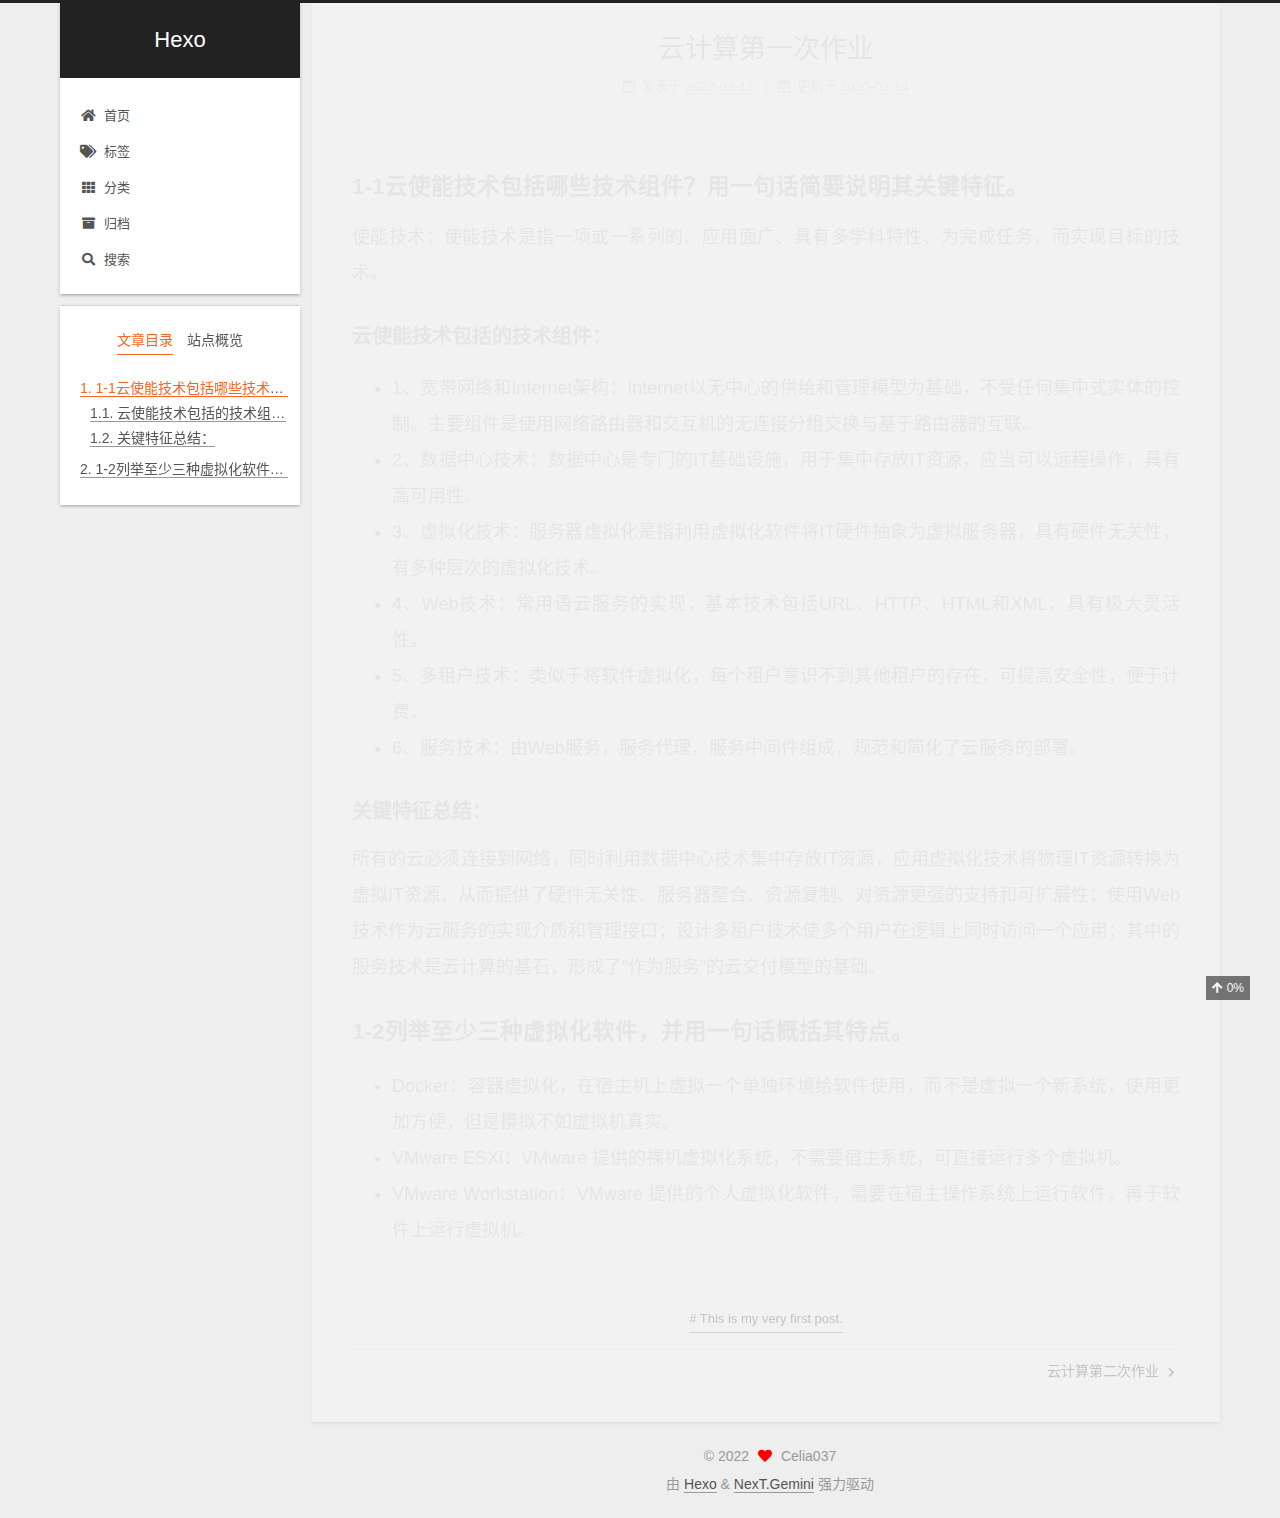
<file: 2022/03/12/云计算第一次作业/index.html>
<!DOCTYPE html>
<html lang="zh-CN">
<head>
  <meta charset="UTF-8">
<meta name="viewport" content="width=device-width, initial-scale=1, maximum-scale=2">
<meta name="theme-color" content="#222">
<meta name="generator" content="Hexo 6.1.0">
  <link rel="apple-touch-icon" sizes="180x180" href="/images/apple-touch-icon-next.png">
  <link rel="icon" type="image/png" sizes="32x32" href="/images/favicon-32x32-next.png">
  <link rel="icon" type="image/png" sizes="16x16" href="/images/favicon-16x16-next.png">
  <link rel="mask-icon" href="/images/logo.svg" color="#222">

<link rel="stylesheet" href="/css/main.css">


<link rel="stylesheet" href="/lib/font-awesome/css/all.min.css">

<script id="hexo-configurations">
    var NexT = window.NexT || {};
    var CONFIG = {"hostname":"example.com","root":"/","scheme":"Gemini","version":"7.8.0","exturl":false,"sidebar":{"position":"left","display":"post","padding":18,"offset":12,"onmobile":false},"copycode":{"enable":false,"show_result":false,"style":null},"back2top":{"enable":true,"sidebar":false,"scrollpercent":true},"bookmark":{"enable":false,"color":"#222","save":"auto"},"fancybox":false,"mediumzoom":false,"lazyload":false,"pangu":false,"comments":{"style":"tabs","active":null,"storage":true,"lazyload":false,"nav":null},"algolia":{"hits":{"per_page":10},"labels":{"input_placeholder":"Search for Posts","hits_empty":"We didn't find any results for the search: ${query}","hits_stats":"${hits} results found in ${time} ms"}},"localsearch":{"enable":true,"trigger":"auto","top_n_per_article":1,"unescape":false,"preload":false},"motion":{"enable":true,"async":false,"transition":{"post_block":"fadeIn","post_header":"slideDownIn","post_body":"slideDownIn","coll_header":"slideLeftIn","sidebar":"slideUpIn"}},"path":"search.xml"};
  </script>

  <meta name="description" content="1-1云使能技术包括哪些技术组件？用一句话简要说明其关键特征。使能技术：使能技术是指一项或一系列的、应用面广、具有多学科特性、为完成任务，而实现目标的技术。 云使能技术包括的技术组件： 1、宽带网络和Internet架构：Internet以无中心的供给和管理模型为基础，不受任何集中式实体的控制。主要组件是使用网络路由器和交互机的无连接分组交换与基于路由器的互联。 2、数据中心技术：数据中心是专门的">
<meta property="og:type" content="article">
<meta property="og:title" content="云计算第一次作业">
<meta property="og:url" content="http://example.com/2022/03/12/%E4%BA%91%E8%AE%A1%E7%AE%97%E7%AC%AC%E4%B8%80%E6%AC%A1%E4%BD%9C%E4%B8%9A/index.html">
<meta property="og:site_name" content="Hexo">
<meta property="og:description" content="1-1云使能技术包括哪些技术组件？用一句话简要说明其关键特征。使能技术：使能技术是指一项或一系列的、应用面广、具有多学科特性、为完成任务，而实现目标的技术。 云使能技术包括的技术组件： 1、宽带网络和Internet架构：Internet以无中心的供给和管理模型为基础，不受任何集中式实体的控制。主要组件是使用网络路由器和交互机的无连接分组交换与基于路由器的互联。 2、数据中心技术：数据中心是专门的">
<meta property="og:locale" content="zh_CN">
<meta property="article:published_time" content="2022-03-11T16:00:00.000Z">
<meta property="article:modified_time" content="2020-03-13T16:00:00.000Z">
<meta property="article:author" content="Celia037">
<meta property="article:tag" content="This is my very first post.">
<meta name="twitter:card" content="summary">

<link rel="canonical" href="http://example.com/2022/03/12/%E4%BA%91%E8%AE%A1%E7%AE%97%E7%AC%AC%E4%B8%80%E6%AC%A1%E4%BD%9C%E4%B8%9A/">


<script id="page-configurations">
  // https://hexo.io/docs/variables.html
  CONFIG.page = {
    sidebar: "",
    isHome : false,
    isPost : true,
    lang   : 'zh-CN'
  };
</script>

  <title>云计算第一次作业 | Hexo</title>
  






  <noscript>
  <style>
  .use-motion .brand,
  .use-motion .menu-item,
  .sidebar-inner,
  .use-motion .post-block,
  .use-motion .pagination,
  .use-motion .comments,
  .use-motion .post-header,
  .use-motion .post-body,
  .use-motion .collection-header { opacity: initial; }

  .use-motion .site-title,
  .use-motion .site-subtitle {
    opacity: initial;
    top: initial;
  }

  .use-motion .logo-line-before i { left: initial; }
  .use-motion .logo-line-after i { right: initial; }
  </style>
</noscript>

</head>

<body itemscope itemtype="http://schema.org/WebPage">
  <div class="container use-motion">
    <div class="headband"></div>

    <header class="header" itemscope itemtype="http://schema.org/WPHeader">
      <div class="header-inner"><div class="site-brand-container">
  <div class="site-nav-toggle">
    <div class="toggle" aria-label="切换导航栏">
      <span class="toggle-line toggle-line-first"></span>
      <span class="toggle-line toggle-line-middle"></span>
      <span class="toggle-line toggle-line-last"></span>
    </div>
  </div>

  <div class="site-meta">

    <a href="/" class="brand" rel="start">
      <span class="logo-line-before"><i></i></span>
      <h1 class="site-title">Hexo</h1>
      <span class="logo-line-after"><i></i></span>
    </a>
  </div>

  <div class="site-nav-right">
    <div class="toggle popup-trigger">
        <i class="fa fa-search fa-fw fa-lg"></i>
    </div>
  </div>
</div>




<nav class="site-nav">
  <ul id="menu" class="main-menu menu">
        <li class="menu-item menu-item-home">

    <a href="/" rel="section"><i class="fa fa-home fa-fw"></i>首页</a>

  </li>
        <li class="menu-item menu-item-tags">

    <a href="/tags/" rel="section"><i class="fa fa-tags fa-fw"></i>标签</a>

  </li>
        <li class="menu-item menu-item-categories">

    <a href="/categories/" rel="section"><i class="fa fa-th fa-fw"></i>分类</a>

  </li>
        <li class="menu-item menu-item-archives">

    <a href="/archives/" rel="section"><i class="fa fa-archive fa-fw"></i>归档</a>

  </li>
      <li class="menu-item menu-item-search">
        <a role="button" class="popup-trigger"><i class="fa fa-search fa-fw"></i>搜索
        </a>
      </li>
  </ul>
</nav>



  <div class="search-pop-overlay">
    <div class="popup search-popup">
        <div class="search-header">
  <span class="search-icon">
    <i class="fa fa-search"></i>
  </span>
  <div class="search-input-container">
    <input autocomplete="off" autocapitalize="off"
           placeholder="搜索..." spellcheck="false"
           type="search" class="search-input">
  </div>
  <span class="popup-btn-close">
    <i class="fa fa-times-circle"></i>
  </span>
</div>
<div id="search-result">
  <div id="no-result">
    <i class="fa fa-spinner fa-pulse fa-5x fa-fw"></i>
  </div>
</div>

    </div>
  </div>

</div>
    </header>

    
  <div class="back-to-top">
    <i class="fa fa-arrow-up"></i>
    <span>0%</span>
  </div>


    <main class="main">
      <div class="main-inner">
        <div class="content-wrap">
          

          <div class="content post posts-expand">
            

    
  
  
  <article itemscope itemtype="http://schema.org/Article" class="post-block" lang="zh-CN">
    <link itemprop="mainEntityOfPage" href="http://example.com/2022/03/12/%E4%BA%91%E8%AE%A1%E7%AE%97%E7%AC%AC%E4%B8%80%E6%AC%A1%E4%BD%9C%E4%B8%9A/">

    <span hidden itemprop="author" itemscope itemtype="http://schema.org/Person">
      <meta itemprop="image" content="/images/avatar.gif">
      <meta itemprop="name" content="Celia037">
      <meta itemprop="description" content="斯人间，唯勤奋长存">
    </span>

    <span hidden itemprop="publisher" itemscope itemtype="http://schema.org/Organization">
      <meta itemprop="name" content="Hexo">
    </span>
      <header class="post-header">
        <h1 class="post-title" itemprop="name headline">
          云计算第一次作业
        </h1>

        <div class="post-meta">
            <span class="post-meta-item">
              <span class="post-meta-item-icon">
                <i class="far fa-calendar"></i>
              </span>
              <span class="post-meta-item-text">发表于</span>

              <time title="创建时间：2022-03-12 00:00:00" itemprop="dateCreated datePublished" datetime="2022-03-12T00:00:00+08:00">2022-03-12</time>
            </span>
              <span class="post-meta-item">
                <span class="post-meta-item-icon">
                  <i class="far fa-calendar-check"></i>
                </span>
                <span class="post-meta-item-text">更新于</span>
                <time title="修改时间：2020-03-14 00:00:00" itemprop="dateModified" datetime="2020-03-14T00:00:00+08:00">2020-03-14</time>
              </span>

          

        </div>
      </header>

    
    
    
    <div class="post-body" itemprop="articleBody">

      
        <h3 id="1-1云使能技术包括哪些技术组件？用一句话简要说明其关键特征。"><a href="#1-1云使能技术包括哪些技术组件？用一句话简要说明其关键特征。" class="headerlink" title="1-1云使能技术包括哪些技术组件？用一句话简要说明其关键特征。"></a>1-1云使能技术包括哪些技术组件？用一句话简要说明其关键特征。</h3><p>使能技术：使能技术是指一项或一系列的、应用面广、具有多学科特性、为完成任务，而实现目标的技术。</p>
<h4 id="云使能技术包括的技术组件："><a href="#云使能技术包括的技术组件：" class="headerlink" title="云使能技术包括的技术组件："></a>云使能技术包括的技术组件：</h4><ul>
<li>1、宽带网络和Internet架构：Internet以无中心的供给和管理模型为基础，不受任何集中式实体的控制。主要组件是使用网络路由器和交互机的无连接分组交换与基于路由器的互联。</li>
<li>2、数据中心技术：数据中心是专门的IT基础设施，用于集中存放IT资源，应当可以远程操作，具有高可用性。</li>
<li>3、虚拟化技术：服务器虚拟化是指利用虚拟化软件将IT硬件抽象为虚拟服务器，具有硬件无关性，有多种层次的虚拟化技术。</li>
<li>4、Web技术：常用语云服务的实现，基本技术包括URL、HTTP、HTML和XML，具有极大灵活性。</li>
<li>5、多租户技术：类似于将软件虚拟化，每个租户意识不到其他租户的存在，可提高安全性，便于计费。</li>
<li>6、服务技术：由Web服务，服务代理，服务中间件组成，规范和简化了云服务的部署。</li>
</ul>
<h4 id="关键特征总结："><a href="#关键特征总结：" class="headerlink" title="关键特征总结："></a>关键特征总结：</h4><p>所有的云必须连接到网络，同时利用数据中心技术集中存放IT资源，应用虚拟化技术将物理IT资源转换为虚拟IT资源，从而提供了硬件无关性、服务器整合、资源复制、对资源更强的支持和可扩展性；使用Web技术作为云服务的实现介质和管理接口；设计多租户技术使多个用户在逻辑上同时访问一个应用；其中的服务技术是云计算的基石，形成了“作为服务”的云交付模型的基础。</p>
<h3 id="1-2列举至少三种虚拟化软件，并用一句话概括其特点。"><a href="#1-2列举至少三种虚拟化软件，并用一句话概括其特点。" class="headerlink" title="1-2列举至少三种虚拟化软件，并用一句话概括其特点。"></a>1-2列举至少三种虚拟化软件，并用一句话概括其特点。</h3><ul>
<li>Docker：容器虚拟化，在宿主机上虚拟一个单独环境给软件使用，而不是虚拟一个新系统，使用更加方便，但是模拟不如虚拟机真实。</li>
<li>VMware ESXi：VMware 提供的裸机虚拟化系统，不需要宿主系统，可直接运行多个虚拟机。</li>
<li>VMware Workstation：VMware 提供的个人虚拟化软件，需要在宿主操作系统上运行软件，再于软件上运行虚拟机。</li>
</ul>

    </div>

    
    
    

      <footer class="post-footer">
          <div class="post-tags">
              <a href="/tags/This-is-my-very-first-post/" rel="tag"># This is my very first post.</a>
          </div>

        


        
    <div class="post-nav">
      <div class="post-nav-item"></div>
      <div class="post-nav-item">
    <a href="/2022/03/21/%E4%BA%91%E8%AE%A1%E7%AE%97%E7%AC%AC%E4%BA%8C%E6%AC%A1%E4%BD%9C%E4%B8%9A/" rel="next" title="云计算第二次作业">
      云计算第二次作业 <i class="fa fa-chevron-right"></i>
    </a></div>
    </div>
      </footer>
    
  </article>
  
  
  



          </div>
          

<script>
  window.addEventListener('tabs:register', () => {
    let { activeClass } = CONFIG.comments;
    if (CONFIG.comments.storage) {
      activeClass = localStorage.getItem('comments_active') || activeClass;
    }
    if (activeClass) {
      let activeTab = document.querySelector(`a[href="#comment-${activeClass}"]`);
      if (activeTab) {
        activeTab.click();
      }
    }
  });
  if (CONFIG.comments.storage) {
    window.addEventListener('tabs:click', event => {
      if (!event.target.matches('.tabs-comment .tab-content .tab-pane')) return;
      let commentClass = event.target.classList[1];
      localStorage.setItem('comments_active', commentClass);
    });
  }
</script>

        </div>
          
  
  <div class="toggle sidebar-toggle">
    <span class="toggle-line toggle-line-first"></span>
    <span class="toggle-line toggle-line-middle"></span>
    <span class="toggle-line toggle-line-last"></span>
  </div>

  <aside class="sidebar">
    <div class="sidebar-inner">

      <ul class="sidebar-nav motion-element">
        <li class="sidebar-nav-toc">
          文章目录
        </li>
        <li class="sidebar-nav-overview">
          站点概览
        </li>
      </ul>

      <!--noindex-->
      <div class="post-toc-wrap sidebar-panel">
          <div class="post-toc motion-element"><ol class="nav"><li class="nav-item nav-level-3"><a class="nav-link" href="#1-1%E4%BA%91%E4%BD%BF%E8%83%BD%E6%8A%80%E6%9C%AF%E5%8C%85%E6%8B%AC%E5%93%AA%E4%BA%9B%E6%8A%80%E6%9C%AF%E7%BB%84%E4%BB%B6%EF%BC%9F%E7%94%A8%E4%B8%80%E5%8F%A5%E8%AF%9D%E7%AE%80%E8%A6%81%E8%AF%B4%E6%98%8E%E5%85%B6%E5%85%B3%E9%94%AE%E7%89%B9%E5%BE%81%E3%80%82"><span class="nav-number">1.</span> <span class="nav-text">1-1云使能技术包括哪些技术组件？用一句话简要说明其关键特征。</span></a><ol class="nav-child"><li class="nav-item nav-level-4"><a class="nav-link" href="#%E4%BA%91%E4%BD%BF%E8%83%BD%E6%8A%80%E6%9C%AF%E5%8C%85%E6%8B%AC%E7%9A%84%E6%8A%80%E6%9C%AF%E7%BB%84%E4%BB%B6%EF%BC%9A"><span class="nav-number">1.1.</span> <span class="nav-text">云使能技术包括的技术组件：</span></a></li><li class="nav-item nav-level-4"><a class="nav-link" href="#%E5%85%B3%E9%94%AE%E7%89%B9%E5%BE%81%E6%80%BB%E7%BB%93%EF%BC%9A"><span class="nav-number">1.2.</span> <span class="nav-text">关键特征总结：</span></a></li></ol></li><li class="nav-item nav-level-3"><a class="nav-link" href="#1-2%E5%88%97%E4%B8%BE%E8%87%B3%E5%B0%91%E4%B8%89%E7%A7%8D%E8%99%9A%E6%8B%9F%E5%8C%96%E8%BD%AF%E4%BB%B6%EF%BC%8C%E5%B9%B6%E7%94%A8%E4%B8%80%E5%8F%A5%E8%AF%9D%E6%A6%82%E6%8B%AC%E5%85%B6%E7%89%B9%E7%82%B9%E3%80%82"><span class="nav-number">2.</span> <span class="nav-text">1-2列举至少三种虚拟化软件，并用一句话概括其特点。</span></a></li></ol></div>
      </div>
      <!--/noindex-->

      <div class="site-overview-wrap sidebar-panel">
        <div class="site-author motion-element" itemprop="author" itemscope itemtype="http://schema.org/Person">
  <p class="site-author-name" itemprop="name">Celia037</p>
  <div class="site-description" itemprop="description">斯人间，唯勤奋长存</div>
</div>
<div class="site-state-wrap motion-element">
  <nav class="site-state">
      <div class="site-state-item site-state-posts">
          <a href="/archives/">
        
          <span class="site-state-item-count">3</span>
          <span class="site-state-item-name">日志</span>
        </a>
      </div>
      <div class="site-state-item site-state-tags">
        <span class="site-state-item-count">2</span>
        <span class="site-state-item-name">标签</span>
      </div>
  </nav>
</div>



      </div>

    </div>
  </aside>
  <div id="sidebar-dimmer"></div>


      </div>
    </main>

    <footer class="footer">
      <div class="footer-inner">
        

        

<div class="copyright">
  
  &copy; 
  <span itemprop="copyrightYear">2022</span>
  <span class="with-love">
    <i class="fa fa-heart"></i>
  </span>
  <span class="author" itemprop="copyrightHolder">Celia037</span>
</div>
  <div class="powered-by">由 <a href="https://hexo.io/" class="theme-link" rel="noopener" target="_blank">Hexo</a> & <a href="https://theme-next.org/" class="theme-link" rel="noopener" target="_blank">NexT.Gemini</a> 强力驱动
  </div>

        








      </div>
    </footer>
  </div>

  
  <script src="/lib/anime.min.js"></script>
  <script src="/lib/velocity/velocity.min.js"></script>
  <script src="/lib/velocity/velocity.ui.min.js"></script>

<script src="/js/utils.js"></script>

<script src="/js/motion.js"></script>


<script src="/js/schemes/pisces.js"></script>


<script src="/js/next-boot.js"></script>




  




  
<script src="/js/local-search.js"></script>













  

  

</body>
</html>
</file>
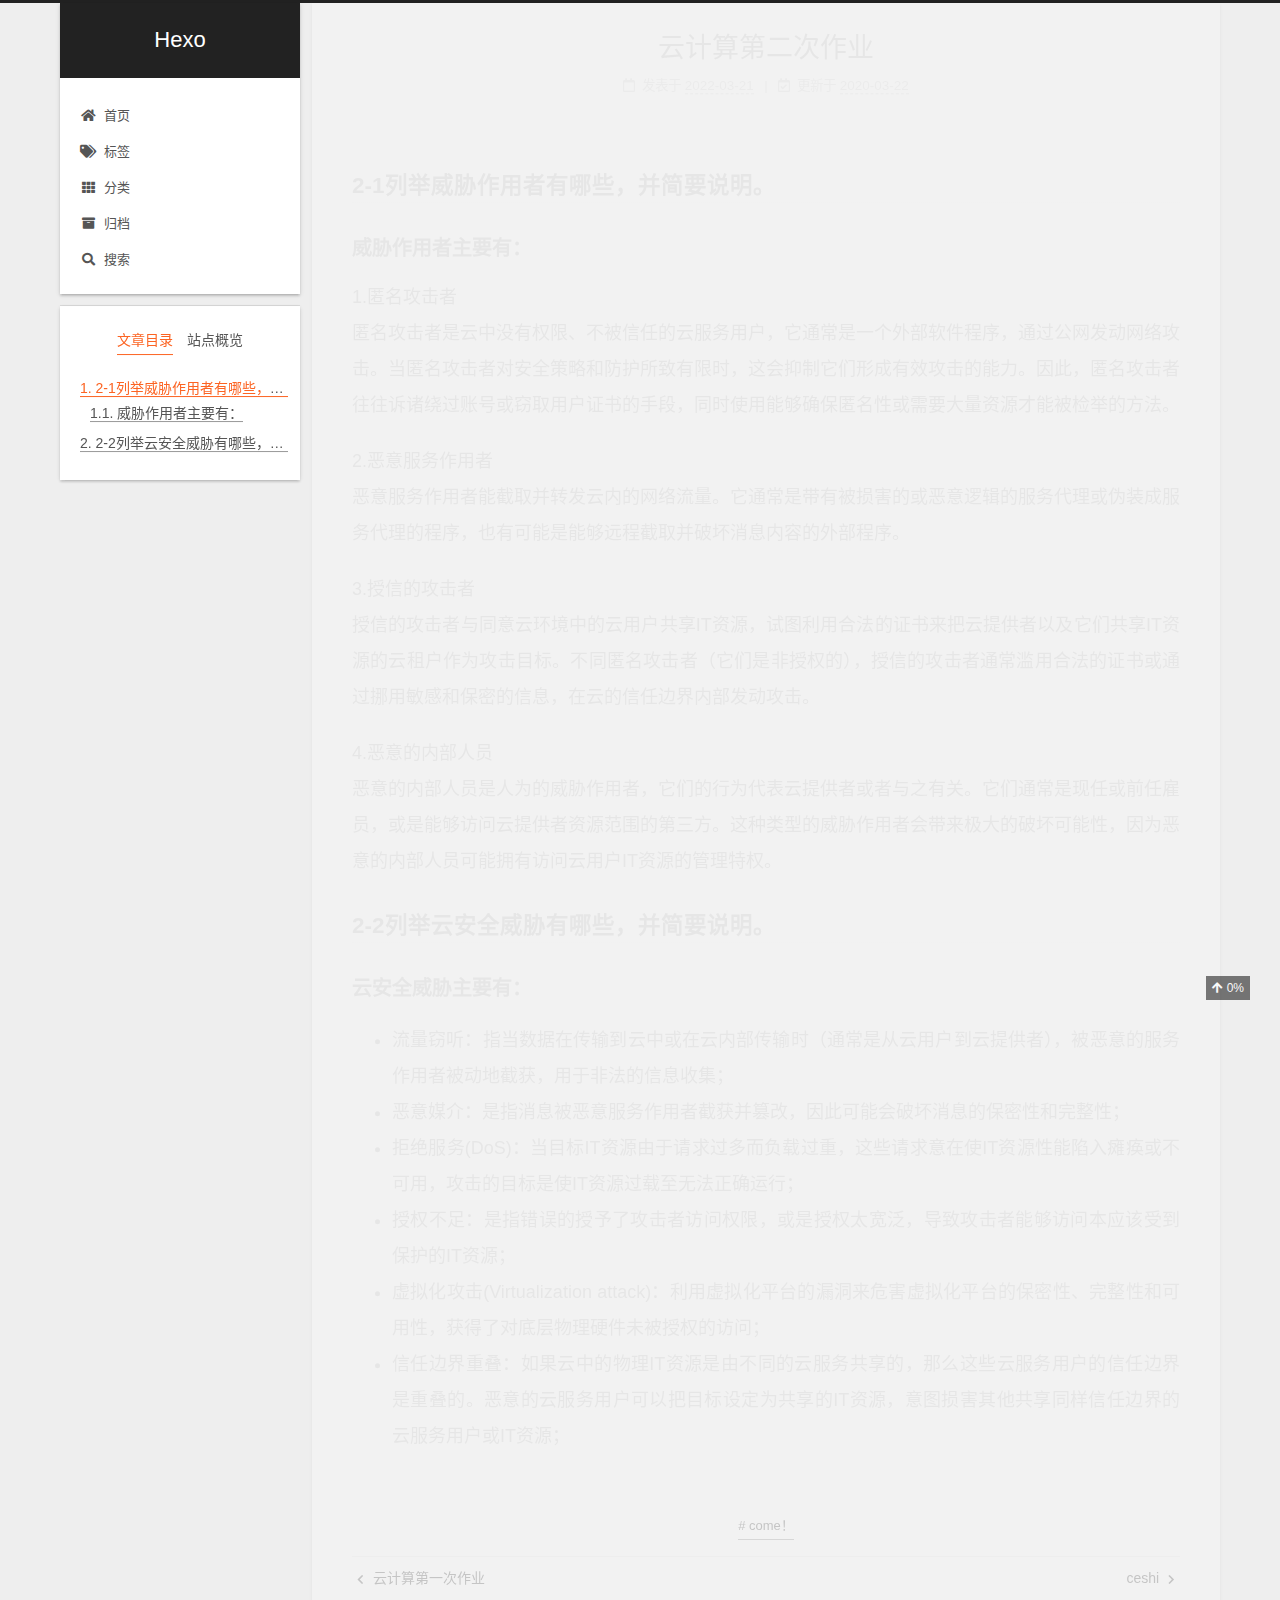
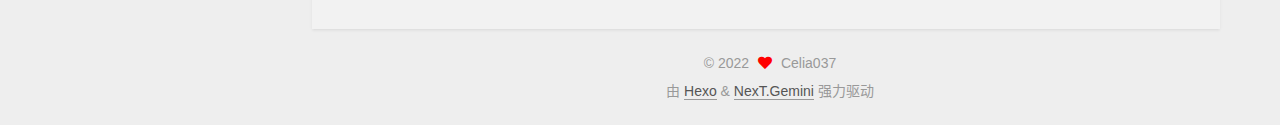
<file: 2022/03/21/云计算第二次作业/index.html>
<!DOCTYPE html>
<html lang="zh-CN">
<head>
  <meta charset="UTF-8">
<meta name="viewport" content="width=device-width, initial-scale=1, maximum-scale=2">
<meta name="theme-color" content="#222">
<meta name="generator" content="Hexo 6.1.0">
  <link rel="apple-touch-icon" sizes="180x180" href="/images/apple-touch-icon-next.png">
  <link rel="icon" type="image/png" sizes="32x32" href="/images/favicon-32x32-next.png">
  <link rel="icon" type="image/png" sizes="16x16" href="/images/favicon-16x16-next.png">
  <link rel="mask-icon" href="/images/logo.svg" color="#222">

<link rel="stylesheet" href="/css/main.css">


<link rel="stylesheet" href="/lib/font-awesome/css/all.min.css">

<script id="hexo-configurations">
    var NexT = window.NexT || {};
    var CONFIG = {"hostname":"example.com","root":"/","scheme":"Gemini","version":"7.8.0","exturl":false,"sidebar":{"position":"left","display":"post","padding":18,"offset":12,"onmobile":false},"copycode":{"enable":false,"show_result":false,"style":null},"back2top":{"enable":true,"sidebar":false,"scrollpercent":true},"bookmark":{"enable":false,"color":"#222","save":"auto"},"fancybox":false,"mediumzoom":false,"lazyload":false,"pangu":false,"comments":{"style":"tabs","active":null,"storage":true,"lazyload":false,"nav":null},"algolia":{"hits":{"per_page":10},"labels":{"input_placeholder":"Search for Posts","hits_empty":"We didn't find any results for the search: ${query}","hits_stats":"${hits} results found in ${time} ms"}},"localsearch":{"enable":true,"trigger":"auto","top_n_per_article":1,"unescape":false,"preload":false},"motion":{"enable":true,"async":false,"transition":{"post_block":"fadeIn","post_header":"slideDownIn","post_body":"slideDownIn","coll_header":"slideLeftIn","sidebar":"slideUpIn"}},"path":"search.xml"};
  </script>

  <meta name="description" content="2-1列举威胁作用者有哪些，并简要说明。威胁作用者主要有：1.匿名攻击者    匿名攻击者是云中没有权限、不被信任的云服务用户，它通常是一个外部软件程序，通过公网发动网络攻击。当匿名攻击者对安全策略和防护所致有限时，这会抑制它们形成有效攻击的能力。因此，匿名攻击者往往诉诸绕过账号或窃取用户证书的手段，同时使用能够确保匿名性或需要大量资源才能被检举的方法。 2.恶意服务作用者    恶意服务作用者能">
<meta property="og:type" content="article">
<meta property="og:title" content="云计算第二次作业">
<meta property="og:url" content="http://example.com/2022/03/21/%E4%BA%91%E8%AE%A1%E7%AE%97%E7%AC%AC%E4%BA%8C%E6%AC%A1%E4%BD%9C%E4%B8%9A/index.html">
<meta property="og:site_name" content="Hexo">
<meta property="og:description" content="2-1列举威胁作用者有哪些，并简要说明。威胁作用者主要有：1.匿名攻击者    匿名攻击者是云中没有权限、不被信任的云服务用户，它通常是一个外部软件程序，通过公网发动网络攻击。当匿名攻击者对安全策略和防护所致有限时，这会抑制它们形成有效攻击的能力。因此，匿名攻击者往往诉诸绕过账号或窃取用户证书的手段，同时使用能够确保匿名性或需要大量资源才能被检举的方法。 2.恶意服务作用者    恶意服务作用者能">
<meta property="og:locale" content="zh_CN">
<meta property="article:published_time" content="2022-03-20T16:00:00.000Z">
<meta property="article:modified_time" content="2020-03-21T16:00:00.000Z">
<meta property="article:author" content="Celia037">
<meta property="article:tag" content="come！">
<meta name="twitter:card" content="summary">

<link rel="canonical" href="http://example.com/2022/03/21/%E4%BA%91%E8%AE%A1%E7%AE%97%E7%AC%AC%E4%BA%8C%E6%AC%A1%E4%BD%9C%E4%B8%9A/">


<script id="page-configurations">
  // https://hexo.io/docs/variables.html
  CONFIG.page = {
    sidebar: "",
    isHome : false,
    isPost : true,
    lang   : 'zh-CN'
  };
</script>

  <title>云计算第二次作业 | Hexo</title>
  






  <noscript>
  <style>
  .use-motion .brand,
  .use-motion .menu-item,
  .sidebar-inner,
  .use-motion .post-block,
  .use-motion .pagination,
  .use-motion .comments,
  .use-motion .post-header,
  .use-motion .post-body,
  .use-motion .collection-header { opacity: initial; }

  .use-motion .site-title,
  .use-motion .site-subtitle {
    opacity: initial;
    top: initial;
  }

  .use-motion .logo-line-before i { left: initial; }
  .use-motion .logo-line-after i { right: initial; }
  </style>
</noscript>

</head>

<body itemscope itemtype="http://schema.org/WebPage">
  <div class="container use-motion">
    <div class="headband"></div>

    <header class="header" itemscope itemtype="http://schema.org/WPHeader">
      <div class="header-inner"><div class="site-brand-container">
  <div class="site-nav-toggle">
    <div class="toggle" aria-label="切换导航栏">
      <span class="toggle-line toggle-line-first"></span>
      <span class="toggle-line toggle-line-middle"></span>
      <span class="toggle-line toggle-line-last"></span>
    </div>
  </div>

  <div class="site-meta">

    <a href="/" class="brand" rel="start">
      <span class="logo-line-before"><i></i></span>
      <h1 class="site-title">Hexo</h1>
      <span class="logo-line-after"><i></i></span>
    </a>
  </div>

  <div class="site-nav-right">
    <div class="toggle popup-trigger">
        <i class="fa fa-search fa-fw fa-lg"></i>
    </div>
  </div>
</div>




<nav class="site-nav">
  <ul id="menu" class="main-menu menu">
        <li class="menu-item menu-item-home">

    <a href="/" rel="section"><i class="fa fa-home fa-fw"></i>首页</a>

  </li>
        <li class="menu-item menu-item-tags">

    <a href="/tags/" rel="section"><i class="fa fa-tags fa-fw"></i>标签</a>

  </li>
        <li class="menu-item menu-item-categories">

    <a href="/categories/" rel="section"><i class="fa fa-th fa-fw"></i>分类</a>

  </li>
        <li class="menu-item menu-item-archives">

    <a href="/archives/" rel="section"><i class="fa fa-archive fa-fw"></i>归档</a>

  </li>
      <li class="menu-item menu-item-search">
        <a role="button" class="popup-trigger"><i class="fa fa-search fa-fw"></i>搜索
        </a>
      </li>
  </ul>
</nav>



  <div class="search-pop-overlay">
    <div class="popup search-popup">
        <div class="search-header">
  <span class="search-icon">
    <i class="fa fa-search"></i>
  </span>
  <div class="search-input-container">
    <input autocomplete="off" autocapitalize="off"
           placeholder="搜索..." spellcheck="false"
           type="search" class="search-input">
  </div>
  <span class="popup-btn-close">
    <i class="fa fa-times-circle"></i>
  </span>
</div>
<div id="search-result">
  <div id="no-result">
    <i class="fa fa-spinner fa-pulse fa-5x fa-fw"></i>
  </div>
</div>

    </div>
  </div>

</div>
    </header>

    
  <div class="back-to-top">
    <i class="fa fa-arrow-up"></i>
    <span>0%</span>
  </div>


    <main class="main">
      <div class="main-inner">
        <div class="content-wrap">
          

          <div class="content post posts-expand">
            

    
  
  
  <article itemscope itemtype="http://schema.org/Article" class="post-block" lang="zh-CN">
    <link itemprop="mainEntityOfPage" href="http://example.com/2022/03/21/%E4%BA%91%E8%AE%A1%E7%AE%97%E7%AC%AC%E4%BA%8C%E6%AC%A1%E4%BD%9C%E4%B8%9A/">

    <span hidden itemprop="author" itemscope itemtype="http://schema.org/Person">
      <meta itemprop="image" content="/images/avatar.gif">
      <meta itemprop="name" content="Celia037">
      <meta itemprop="description" content="斯人间，唯勤奋长存">
    </span>

    <span hidden itemprop="publisher" itemscope itemtype="http://schema.org/Organization">
      <meta itemprop="name" content="Hexo">
    </span>
      <header class="post-header">
        <h1 class="post-title" itemprop="name headline">
          云计算第二次作业
        </h1>

        <div class="post-meta">
            <span class="post-meta-item">
              <span class="post-meta-item-icon">
                <i class="far fa-calendar"></i>
              </span>
              <span class="post-meta-item-text">发表于</span>

              <time title="创建时间：2022-03-21 00:00:00" itemprop="dateCreated datePublished" datetime="2022-03-21T00:00:00+08:00">2022-03-21</time>
            </span>
              <span class="post-meta-item">
                <span class="post-meta-item-icon">
                  <i class="far fa-calendar-check"></i>
                </span>
                <span class="post-meta-item-text">更新于</span>
                <time title="修改时间：2020-03-22 00:00:00" itemprop="dateModified" datetime="2020-03-22T00:00:00+08:00">2020-03-22</time>
              </span>

          

        </div>
      </header>

    
    
    
    <div class="post-body" itemprop="articleBody">

      
        <h3 id="2-1列举威胁作用者有哪些，并简要说明。"><a href="#2-1列举威胁作用者有哪些，并简要说明。" class="headerlink" title="2-1列举威胁作用者有哪些，并简要说明。"></a>2-1列举威胁作用者有哪些，并简要说明。</h3><h4 id="威胁作用者主要有："><a href="#威胁作用者主要有：" class="headerlink" title="威胁作用者主要有："></a>威胁作用者主要有：</h4><p>1.匿名攻击者<br>    匿名攻击者是云中没有权限、不被信任的云服务用户，它通常是一个外部软件程序，通过公网发动网络攻击。当匿名攻击者对安全策略和防护所致有限时，这会抑制它们形成有效攻击的能力。因此，匿名攻击者往往诉诸绕过账号或窃取用户证书的手段，同时使用能够确保匿名性或需要大量资源才能被检举的方法。</p>
<p>2.恶意服务作用者<br>    恶意服务作用者能截取并转发云内的网络流量。它通常是带有被损害的或恶意逻辑的服务代理或伪装成服务代理的程序，也有可能是能够远程截取并破坏消息内容的外部程序。</p>
<p>3.授信的攻击者<br>    授信的攻击者与同意云环境中的云用户共享IT资源，试图利用合法的证书来把云提供者以及它们共享IT资源的云租户作为攻击目标。不同匿名攻击者（它们是非授权的），授信的攻击者通常滥用合法的证书或通过挪用敏感和保密的信息，在云的信任边界内部发动攻击。</p>
<p>4.恶意的内部人员<br>    恶意的内部人员是人为的威胁作用者，它们的行为代表云提供者或者与之有关。它们通常是现任或前任雇员，或是能够访问云提供者资源范围的第三方。这种类型的威胁作用者会带来极大的破坏可能性，因为恶意的内部人员可能拥有访问云用户IT资源的管理特权。</p>
<h3 id="2-2列举云安全威胁有哪些，并简要说明。"><a href="#2-2列举云安全威胁有哪些，并简要说明。" class="headerlink" title="2-2列举云安全威胁有哪些，并简要说明。"></a>2-2列举云安全威胁有哪些，并简要说明。</h3><h4 id="云安全威胁主要有："><a href="#云安全威胁主要有：" class="headerlink" title="云安全威胁主要有："></a>云安全威胁主要有：</h4><ul>
<li>流量窃听：指当数据在传输到云中或在云内部传输时（通常是从云用户到云提供者），被恶意的服务作用者被动地截获，用于非法的信息收集；</li>
<li>恶意媒介：是指消息被恶意服务作用者截获并篡改，因此可能会破坏消息的保密性和完整性；</li>
<li>拒绝服务(DoS)：当目标IT资源由于请求过多而负载过重，这些请求意在使IT资源性能陷入瘫痪或不可用，攻击的目标是使IT资源过载至无法正确运行；</li>
<li>授权不足：是指错误的授予了攻击者访问权限，或是授权太宽泛，导致攻击者能够访问本应该受到保护的IT资源；</li>
<li>虚拟化攻击(Virtualization attack)：利用虚拟化平台的漏洞来危害虚拟化平台的保密性、完整性和可用性，获得了对底层物理硬件未被授权的访问；</li>
<li>信任边界重叠：如果云中的物理IT资源是由不同的云服务共享的，那么这些云服务用户的信任边界是重叠的。恶意的云服务用户可以把目标设定为共享的IT资源，意图损害其他共享同样信任边界的云服务用户或IT资源；</li>
</ul>

    </div>

    
    
    

      <footer class="post-footer">
          <div class="post-tags">
              <a href="/tags/come%EF%BC%81/" rel="tag"># come！</a>
          </div>

        


        
    <div class="post-nav">
      <div class="post-nav-item">
    <a href="/2022/03/12/%E4%BA%91%E8%AE%A1%E7%AE%97%E7%AC%AC%E4%B8%80%E6%AC%A1%E4%BD%9C%E4%B8%9A/" rel="prev" title="云计算第一次作业">
      <i class="fa fa-chevron-left"></i> 云计算第一次作业
    </a></div>
      <div class="post-nav-item">
    <a href="/2022/03/22/ceshi/" rel="next" title="ceshi">
      ceshi <i class="fa fa-chevron-right"></i>
    </a></div>
    </div>
      </footer>
    
  </article>
  
  
  



          </div>
          

<script>
  window.addEventListener('tabs:register', () => {
    let { activeClass } = CONFIG.comments;
    if (CONFIG.comments.storage) {
      activeClass = localStorage.getItem('comments_active') || activeClass;
    }
    if (activeClass) {
      let activeTab = document.querySelector(`a[href="#comment-${activeClass}"]`);
      if (activeTab) {
        activeTab.click();
      }
    }
  });
  if (CONFIG.comments.storage) {
    window.addEventListener('tabs:click', event => {
      if (!event.target.matches('.tabs-comment .tab-content .tab-pane')) return;
      let commentClass = event.target.classList[1];
      localStorage.setItem('comments_active', commentClass);
    });
  }
</script>

        </div>
          
  
  <div class="toggle sidebar-toggle">
    <span class="toggle-line toggle-line-first"></span>
    <span class="toggle-line toggle-line-middle"></span>
    <span class="toggle-line toggle-line-last"></span>
  </div>

  <aside class="sidebar">
    <div class="sidebar-inner">

      <ul class="sidebar-nav motion-element">
        <li class="sidebar-nav-toc">
          文章目录
        </li>
        <li class="sidebar-nav-overview">
          站点概览
        </li>
      </ul>

      <!--noindex-->
      <div class="post-toc-wrap sidebar-panel">
          <div class="post-toc motion-element"><ol class="nav"><li class="nav-item nav-level-3"><a class="nav-link" href="#2-1%E5%88%97%E4%B8%BE%E5%A8%81%E8%83%81%E4%BD%9C%E7%94%A8%E8%80%85%E6%9C%89%E5%93%AA%E4%BA%9B%EF%BC%8C%E5%B9%B6%E7%AE%80%E8%A6%81%E8%AF%B4%E6%98%8E%E3%80%82"><span class="nav-number">1.</span> <span class="nav-text">2-1列举威胁作用者有哪些，并简要说明。</span></a><ol class="nav-child"><li class="nav-item nav-level-4"><a class="nav-link" href="#%E5%A8%81%E8%83%81%E4%BD%9C%E7%94%A8%E8%80%85%E4%B8%BB%E8%A6%81%E6%9C%89%EF%BC%9A"><span class="nav-number">1.1.</span> <span class="nav-text">威胁作用者主要有：</span></a></li></ol></li><li class="nav-item nav-level-3"><a class="nav-link" href="#2-2%E5%88%97%E4%B8%BE%E4%BA%91%E5%AE%89%E5%85%A8%E5%A8%81%E8%83%81%E6%9C%89%E5%93%AA%E4%BA%9B%EF%BC%8C%E5%B9%B6%E7%AE%80%E8%A6%81%E8%AF%B4%E6%98%8E%E3%80%82"><span class="nav-number">2.</span> <span class="nav-text">2-2列举云安全威胁有哪些，并简要说明。</span></a><ol class="nav-child"><li class="nav-item nav-level-4"><a class="nav-link" href="#%E4%BA%91%E5%AE%89%E5%85%A8%E5%A8%81%E8%83%81%E4%B8%BB%E8%A6%81%E6%9C%89%EF%BC%9A"><span class="nav-number">2.1.</span> <span class="nav-text">云安全威胁主要有：</span></a></li></ol></li></ol></div>
      </div>
      <!--/noindex-->

      <div class="site-overview-wrap sidebar-panel">
        <div class="site-author motion-element" itemprop="author" itemscope itemtype="http://schema.org/Person">
  <p class="site-author-name" itemprop="name">Celia037</p>
  <div class="site-description" itemprop="description">斯人间，唯勤奋长存</div>
</div>
<div class="site-state-wrap motion-element">
  <nav class="site-state">
      <div class="site-state-item site-state-posts">
          <a href="/archives/">
        
          <span class="site-state-item-count">3</span>
          <span class="site-state-item-name">日志</span>
        </a>
      </div>
      <div class="site-state-item site-state-tags">
        <span class="site-state-item-count">2</span>
        <span class="site-state-item-name">标签</span>
      </div>
  </nav>
</div>



      </div>

    </div>
  </aside>
  <div id="sidebar-dimmer"></div>


      </div>
    </main>

    <footer class="footer">
      <div class="footer-inner">
        

        

<div class="copyright">
  
  &copy; 
  <span itemprop="copyrightYear">2022</span>
  <span class="with-love">
    <i class="fa fa-heart"></i>
  </span>
  <span class="author" itemprop="copyrightHolder">Celia037</span>
</div>
  <div class="powered-by">由 <a href="https://hexo.io/" class="theme-link" rel="noopener" target="_blank">Hexo</a> & <a href="https://theme-next.org/" class="theme-link" rel="noopener" target="_blank">NexT.Gemini</a> 强力驱动
  </div>

        








      </div>
    </footer>
  </div>

  
  <script src="/lib/anime.min.js"></script>
  <script src="/lib/velocity/velocity.min.js"></script>
  <script src="/lib/velocity/velocity.ui.min.js"></script>

<script src="/js/utils.js"></script>

<script src="/js/motion.js"></script>


<script src="/js/schemes/pisces.js"></script>


<script src="/js/next-boot.js"></script>




  




  
<script src="/js/local-search.js"></script>













  

  

</body>
</html>
</file>
<file: css/main.css>
:root {
  --body-bg-color: #eee;
  --content-bg-color: #fff;
  --card-bg-color: #f5f5f5;
  --text-color: #555;
  --blockquote-color: #666;
  --link-color: #555;
  --link-hover-color: #222;
  --brand-color: #fff;
  --brand-hover-color: #fff;
  --table-row-odd-bg-color: #f9f9f9;
  --table-row-hover-bg-color: #f5f5f5;
  --menu-item-bg-color: #f5f5f5;
  --btn-default-bg: #fff;
  --btn-default-color: #555;
  --btn-default-border-color: #555;
  --btn-default-hover-bg: #222;
  --btn-default-hover-color: #fff;
  --btn-default-hover-border-color: #222;
}
html {
  line-height: 1.15; /* 1 */
  -webkit-text-size-adjust: 100%; /* 2 */
}
body {
  margin: 0;
}
main {
  display: block;
}
h1 {
  font-size: 2em;
  margin: 0.67em 0;
}
hr {
  box-sizing: content-box; /* 1 */
  height: 0; /* 1 */
  overflow: visible; /* 2 */
}
pre {
  font-family: monospace, monospace; /* 1 */
  font-size: 1em; /* 2 */
}
a {
  background: transparent;
}
abbr[title] {
  border-bottom: none; /* 1 */
  text-decoration: underline; /* 2 */
  text-decoration: underline dotted; /* 2 */
}
b,
strong {
  font-weight: bolder;
}
code,
kbd,
samp {
  font-family: monospace, monospace; /* 1 */
  font-size: 1em; /* 2 */
}
small {
  font-size: 80%;
}
sub,
sup {
  font-size: 75%;
  line-height: 0;
  position: relative;
  vertical-align: baseline;
}
sub {
  bottom: -0.25em;
}
sup {
  top: -0.5em;
}
img {
  border-style: none;
}
button,
input,
optgroup,
select,
textarea {
  font-family: inherit; /* 1 */
  font-size: 100%; /* 1 */
  line-height: 1.15; /* 1 */
  margin: 0; /* 2 */
}
button,
input {
/* 1 */
  overflow: visible;
}
button,
select {
/* 1 */
  text-transform: none;
}
button,
[type='button'],
[type='reset'],
[type='submit'] {
  -webkit-appearance: button;
}
button::-moz-focus-inner,
[type='button']::-moz-focus-inner,
[type='reset']::-moz-focus-inner,
[type='submit']::-moz-focus-inner {
  border-style: none;
  padding: 0;
}
button:-moz-focusring,
[type='button']:-moz-focusring,
[type='reset']:-moz-focusring,
[type='submit']:-moz-focusring {
  outline: 1px dotted ButtonText;
}
fieldset {
  padding: 0.35em 0.75em 0.625em;
}
legend {
  box-sizing: border-box; /* 1 */
  color: inherit; /* 2 */
  display: table; /* 1 */
  max-width: 100%; /* 1 */
  padding: 0; /* 3 */
  white-space: normal; /* 1 */
}
progress {
  vertical-align: baseline;
}
textarea {
  overflow: auto;
}
[type='checkbox'],
[type='radio'] {
  box-sizing: border-box; /* 1 */
  padding: 0; /* 2 */
}
[type='number']::-webkit-inner-spin-button,
[type='number']::-webkit-outer-spin-button {
  height: auto;
}
[type='search'] {
  outline-offset: -2px; /* 2 */
  -webkit-appearance: textfield; /* 1 */
}
[type='search']::-webkit-search-decoration {
  -webkit-appearance: none;
}
::-webkit-file-upload-button {
  font: inherit; /* 2 */
  -webkit-appearance: button; /* 1 */
}
details {
  display: block;
}
summary {
  display: list-item;
}
template {
  display: none;
}
[hidden] {
  display: none;
}
::selection {
  background: #262a30;
  color: #eee;
}
html,
body {
  height: 100%;
}
body {
  background: var(--body-bg-color);
  color: var(--text-color);
  font-family: 'Lato', "PingFang SC", "Microsoft YaHei", sans-serif;
  font-size: 1em;
  line-height: 2;
}
@media (max-width: 991px) {
  body {
    padding-left: 0 !important;
    padding-right: 0 !important;
  }
}
h1,
h2,
h3,
h4,
h5,
h6 {
  font-family: 'Lato', "PingFang SC", "Microsoft YaHei", sans-serif;
  font-weight: bold;
  line-height: 1.5;
  margin: 20px 0 15px;
}
h1 {
  font-size: 1.5em;
}
h2 {
  font-size: 1.375em;
}
h3 {
  font-size: 1.25em;
}
h4 {
  font-size: 1.125em;
}
h5 {
  font-size: 1em;
}
h6 {
  font-size: 0.875em;
}
p {
  margin: 0 0 20px 0;
}
a,
span.exturl {
  border-bottom: 1px solid #999;
  color: var(--link-color);
  outline: 0;
  text-decoration: none;
  overflow-wrap: break-word;
  word-wrap: break-word;
  cursor: pointer;
}
a:hover,
span.exturl:hover {
  border-bottom-color: var(--link-hover-color);
  color: var(--link-hover-color);
}
iframe,
img,
video {
  display: block;
  margin-left: auto;
  margin-right: auto;
  max-width: 100%;
}
hr {
  background-image: repeating-linear-gradient(-45deg, #ddd, #ddd 4px, transparent 4px, transparent 8px);
  border: 0;
  height: 3px;
  margin: 40px 0;
}
blockquote {
  border-left: 4px solid #ddd;
  color: var(--blockquote-color);
  margin: 0;
  padding: 0 15px;
}
blockquote cite::before {
  content: '-';
  padding: 0 5px;
}
dt {
  font-weight: bold;
}
dd {
  margin: 0;
  padding: 0;
}
kbd {
  background-color: #f5f5f5;
  background-image: linear-gradient(#eee, #fff, #eee);
  border: 1px solid #ccc;
  border-radius: 0.2em;
  box-shadow: 0.1em 0.1em 0.2em rgba(0,0,0,0.1);
  color: #555;
  font-family: inherit;
  padding: 0.1em 0.3em;
  white-space: nowrap;
}
.table-container {
  overflow: auto;
}
table {
  border-collapse: collapse;
  border-spacing: 0;
  font-size: 0.875em;
  margin: 0 0 20px 0;
  width: 100%;
}
tbody tr:nth-of-type(odd) {
  background: var(--table-row-odd-bg-color);
}
tbody tr:hover {
  background: var(--table-row-hover-bg-color);
}
caption,
th,
td {
  font-weight: normal;
  padding: 8px;
  vertical-align: middle;
}
th,
td {
  border: 1px solid #ddd;
  border-bottom: 3px solid #ddd;
}
th {
  font-weight: 700;
  padding-bottom: 10px;
}
td {
  border-bottom-width: 1px;
}
.btn {
  background: var(--btn-default-bg);
  border: 2px solid var(--btn-default-border-color);
  border-radius: 2px;
  color: var(--btn-default-color);
  display: inline-block;
  font-size: 0.875em;
  line-height: 2;
  padding: 0 20px;
  text-decoration: none;
  transition-property: background-color;
  transition-delay: 0s;
  transition-duration: 0.2s;
  transition-timing-function: ease-in-out;
}
.btn:hover {
  background: var(--btn-default-hover-bg);
  border-color: var(--btn-default-hover-border-color);
  color: var(--btn-default-hover-color);
}
.btn + .btn {
  margin: 0 0 8px 8px;
}
.btn .fa-fw {
  text-align: left;
  width: 1.285714285714286em;
}
.toggle {
  line-height: 0;
}
.toggle .toggle-line {
  background: #fff;
  display: inline-block;
  height: 2px;
  left: 0;
  position: relative;
  top: 0;
  transition: all 0.4s;
  vertical-align: top;
  width: 100%;
}
.toggle .toggle-line:not(:first-child) {
  margin-top: 3px;
}
.toggle.toggle-arrow .toggle-line-first {
  left: 50%;
  top: 2px;
  transform: rotate(45deg);
  width: 50%;
}
.toggle.toggle-arrow .toggle-line-middle {
  left: 2px;
  width: 90%;
}
.toggle.toggle-arrow .toggle-line-last {
  left: 50%;
  top: -2px;
  transform: rotate(-45deg);
  width: 50%;
}
.toggle.toggle-close .toggle-line-first {
  transform: rotate(-45deg);
  top: 5px;
}
.toggle.toggle-close .toggle-line-middle {
  opacity: 0;
}
.toggle.toggle-close .toggle-line-last {
  transform: rotate(45deg);
  top: -5px;
}
.highlight,
pre {
  background: #f7f7f7;
  color: #4d4d4c;
  line-height: 1.6;
  margin: 0 auto 20px;
}
pre,
code {
  font-family: consolas, Menlo, monospace, "PingFang SC", "Microsoft YaHei";
}
code {
  background: #eee;
  border-radius: 3px;
  color: #555;
  padding: 2px 4px;
  overflow-wrap: break-word;
  word-wrap: break-word;
}
.highlight *::selection {
  background: #d6d6d6;
}
.highlight pre {
  border: 0;
  margin: 0;
  padding: 10px 0;
}
.highlight table {
  border: 0;
  margin: 0;
  width: auto;
}
.highlight td {
  border: 0;
  padding: 0;
}
.highlight figcaption {
  background: #eff2f3;
  color: #4d4d4c;
  display: flex;
  font-size: 0.875em;
  justify-content: space-between;
  line-height: 1.2;
  padding: 0.5em;
}
.highlight figcaption a {
  color: #4d4d4c;
}
.highlight figcaption a:hover {
  border-bottom-color: #4d4d4c;
}
.highlight .gutter {
  -moz-user-select: none;
  -ms-user-select: none;
  -webkit-user-select: none;
  user-select: none;
}
.highlight .gutter pre {
  background: #eff2f3;
  color: #869194;
  padding-left: 10px;
  padding-right: 10px;
  text-align: right;
}
.highlight .code pre {
  background: #f7f7f7;
  padding-left: 10px;
  width: 100%;
}
.gist table {
  width: auto;
}
.gist table td {
  border: 0;
}
pre {
  overflow: auto;
  padding: 10px;
}
pre code {
  background: none;
  color: #4d4d4c;
  font-size: 0.875em;
  padding: 0;
  text-shadow: none;
}
pre .deletion {
  background: #fdd;
}
pre .addition {
  background: #dfd;
}
pre .meta {
  color: #eab700;
  -moz-user-select: none;
  -ms-user-select: none;
  -webkit-user-select: none;
  user-select: none;
}
pre .comment {
  color: #8e908c;
}
pre .variable,
pre .attribute,
pre .tag,
pre .name,
pre .regexp,
pre .ruby .constant,
pre .xml .tag .title,
pre .xml .pi,
pre .xml .doctype,
pre .html .doctype,
pre .css .id,
pre .css .class,
pre .css .pseudo {
  color: #c82829;
}
pre .number,
pre .preprocessor,
pre .built_in,
pre .builtin-name,
pre .literal,
pre .params,
pre .constant,
pre .command {
  color: #f5871f;
}
pre .ruby .class .title,
pre .css .rules .attribute,
pre .string,
pre .symbol,
pre .value,
pre .inheritance,
pre .header,
pre .ruby .symbol,
pre .xml .cdata,
pre .special,
pre .formula {
  color: #718c00;
}
pre .title,
pre .css .hexcolor {
  color: #3e999f;
}
pre .function,
pre .python .decorator,
pre .python .title,
pre .ruby .function .title,
pre .ruby .title .keyword,
pre .perl .sub,
pre .javascript .title,
pre .coffeescript .title {
  color: #4271ae;
}
pre .keyword,
pre .javascript .function {
  color: #8959a8;
}
.blockquote-center {
  border-left: none;
  margin: 40px 0;
  padding: 0;
  position: relative;
  text-align: center;
}
.blockquote-center .fa {
  display: block;
  opacity: 0.6;
  position: absolute;
  width: 100%;
}
.blockquote-center .fa-quote-left {
  border-top: 1px solid #ccc;
  text-align: left;
  top: -20px;
}
.blockquote-center .fa-quote-right {
  border-bottom: 1px solid #ccc;
  text-align: right;
  bottom: -20px;
}
.blockquote-center p,
.blockquote-center div {
  text-align: center;
}
.post-body .group-picture img {
  margin: 0 auto;
  padding: 0 3px;
}
.group-picture-row {
  margin-bottom: 6px;
  overflow: hidden;
}
.group-picture-column {
  float: left;
  margin-bottom: 10px;
}
.post-body .label {
  color: #555;
  display: inline;
  padding: 0 2px;
}
.post-body .label.default {
  background: #f0f0f0;
}
.post-body .label.primary {
  background: #efe6f7;
}
.post-body .label.info {
  background: #e5f2f8;
}
.post-body .label.success {
  background: #e7f4e9;
}
.post-body .label.warning {
  background: #fcf6e1;
}
.post-body .label.danger {
  background: #fae8eb;
}
.post-body .tabs {
  margin-bottom: 20px;
}
.post-body .tabs,
.tabs-comment {
  display: block;
  padding-top: 10px;
  position: relative;
}
.post-body .tabs ul.nav-tabs,
.tabs-comment ul.nav-tabs {
  display: flex;
  flex-wrap: wrap;
  margin: 0;
  margin-bottom: -1px;
  padding: 0;
}
@media (max-width: 413px) {
  .post-body .tabs ul.nav-tabs,
  .tabs-comment ul.nav-tabs {
    display: block;
    margin-bottom: 5px;
  }
}
.post-body .tabs ul.nav-tabs li.tab,
.tabs-comment ul.nav-tabs li.tab {
  border-bottom: 1px solid #ddd;
  border-left: 1px solid transparent;
  border-right: 1px solid transparent;
  border-top: 3px solid transparent;
  flex-grow: 1;
  list-style-type: none;
  border-radius: 0 0 0 0;
}
@media (max-width: 413px) {
  .post-body .tabs ul.nav-tabs li.tab,
  .tabs-comment ul.nav-tabs li.tab {
    border-bottom: 1px solid transparent;
    border-left: 3px solid transparent;
    border-right: 1px solid transparent;
    border-top: 1px solid transparent;
  }
}
@media (max-width: 413px) {
  .post-body .tabs ul.nav-tabs li.tab,
  .tabs-comment ul.nav-tabs li.tab {
    border-radius: 0;
  }
}
.post-body .tabs ul.nav-tabs li.tab a,
.tabs-comment ul.nav-tabs li.tab a {
  border-bottom: initial;
  display: block;
  line-height: 1.8;
  outline: 0;
  padding: 0.25em 0.75em;
  text-align: center;
  transition-delay: 0s;
  transition-duration: 0.2s;
  transition-timing-function: ease-out;
}
.post-body .tabs ul.nav-tabs li.tab a i,
.tabs-comment ul.nav-tabs li.tab a i {
  width: 1.285714285714286em;
}
.post-body .tabs ul.nav-tabs li.tab.active,
.tabs-comment ul.nav-tabs li.tab.active {
  border-bottom: 1px solid transparent;
  border-left: 1px solid #ddd;
  border-right: 1px solid #ddd;
  border-top: 3px solid #fc6423;
}
@media (max-width: 413px) {
  .post-body .tabs ul.nav-tabs li.tab.active,
  .tabs-comment ul.nav-tabs li.tab.active {
    border-bottom: 1px solid #ddd;
    border-left: 3px solid #fc6423;
    border-right: 1px solid #ddd;
    border-top: 1px solid #ddd;
  }
}
.post-body .tabs ul.nav-tabs li.tab.active a,
.tabs-comment ul.nav-tabs li.tab.active a {
  color: var(--link-color);
  cursor: default;
}
.post-body .tabs .tab-content .tab-pane,
.tabs-comment .tab-content .tab-pane {
  border: 1px solid #ddd;
  border-top: 0;
  padding: 20px 20px 0 20px;
  border-radius: 0;
}
.post-body .tabs .tab-content .tab-pane:not(.active),
.tabs-comment .tab-content .tab-pane:not(.active) {
  display: none;
}
.post-body .tabs .tab-content .tab-pane.active,
.tabs-comment .tab-content .tab-pane.active {
  display: block;
}
.post-body .tabs .tab-content .tab-pane.active:nth-of-type(1),
.tabs-comment .tab-content .tab-pane.active:nth-of-type(1) {
  border-radius: 0 0 0 0;
}
@media (max-width: 413px) {
  .post-body .tabs .tab-content .tab-pane.active:nth-of-type(1),
  .tabs-comment .tab-content .tab-pane.active:nth-of-type(1) {
    border-radius: 0;
  }
}
.post-body .note {
  border-radius: 3px;
  margin-bottom: 20px;
  padding: 1em;
  position: relative;
  border: 1px solid #eee;
  border-left-width: 5px;
}
.post-body .note h2,
.post-body .note h3,
.post-body .note h4,
.post-body .note h5,
.post-body .note h6 {
  margin-top: 0;
  border-bottom: initial;
  margin-bottom: 0;
  padding-top: 0;
}
.post-body .note p:first-child,
.post-body .note ul:first-child,
.post-body .note ol:first-child,
.post-body .note table:first-child,
.post-body .note pre:first-child,
.post-body .note blockquote:first-child,
.post-body .note img:first-child {
  margin-top: 0;
}
.post-body .note p:last-child,
.post-body .note ul:last-child,
.post-body .note ol:last-child,
.post-body .note table:last-child,
.post-body .note pre:last-child,
.post-body .note blockquote:last-child,
.post-body .note img:last-child {
  margin-bottom: 0;
}
.post-body .note.default {
  border-left-color: #777;
}
.post-body .note.default h2,
.post-body .note.default h3,
.post-body .note.default h4,
.post-body .note.default h5,
.post-body .note.default h6 {
  color: #777;
}
.post-body .note.primary {
  border-left-color: #6f42c1;
}
.post-body .note.primary h2,
.post-body .note.primary h3,
.post-body .note.primary h4,
.post-body .note.primary h5,
.post-body .note.primary h6 {
  color: #6f42c1;
}
.post-body .note.info {
  border-left-color: #428bca;
}
.post-body .note.info h2,
.post-body .note.info h3,
.post-body .note.info h4,
.post-body .note.info h5,
.post-body .note.info h6 {
  color: #428bca;
}
.post-body .note.success {
  border-left-color: #5cb85c;
}
.post-body .note.success h2,
.post-body .note.success h3,
.post-body .note.success h4,
.post-body .note.success h5,
.post-body .note.success h6 {
  color: #5cb85c;
}
.post-body .note.warning {
  border-left-color: #f0ad4e;
}
.post-body .note.warning h2,
.post-body .note.warning h3,
.post-body .note.warning h4,
.post-body .note.warning h5,
.post-body .note.warning h6 {
  color: #f0ad4e;
}
.post-body .note.danger {
  border-left-color: #d9534f;
}
.post-body .note.danger h2,
.post-body .note.danger h3,
.post-body .note.danger h4,
.post-body .note.danger h5,
.post-body .note.danger h6 {
  color: #d9534f;
}
.pagination .prev,
.pagination .next,
.pagination .page-number,
.pagination .space {
  display: inline-block;
  margin: 0 10px;
  padding: 0 11px;
  position: relative;
  top: -1px;
}
@media (max-width: 767px) {
  .pagination .prev,
  .pagination .next,
  .pagination .page-number,
  .pagination .space {
    margin: 0 5px;
  }
}
.pagination {
  border-top: 1px solid #eee;
  margin: 120px 0 0;
  text-align: center;
}
.pagination .prev,
.pagination .next,
.pagination .page-number {
  border-bottom: 0;
  border-top: 1px solid #eee;
  transition-property: border-color;
  transition-delay: 0s;
  transition-duration: 0.2s;
  transition-timing-function: ease-in-out;
}
.pagination .prev:hover,
.pagination .next:hover,
.pagination .page-number:hover {
  border-top-color: #222;
}
.pagination .space {
  margin: 0;
  padding: 0;
}
.pagination .prev {
  margin-left: 0;
}
.pagination .next {
  margin-right: 0;
}
.pagination .page-number.current {
  background: #ccc;
  border-top-color: #ccc;
  color: #fff;
}
@media (max-width: 767px) {
  .pagination {
    border-top: none;
  }
  .pagination .prev,
  .pagination .next,
  .pagination .page-number {
    border-bottom: 1px solid #eee;
    border-top: 0;
    margin-bottom: 10px;
    padding: 0 10px;
  }
  .pagination .prev:hover,
  .pagination .next:hover,
  .pagination .page-number:hover {
    border-bottom-color: #222;
  }
}
.comments {
  margin-top: 60px;
  overflow: hidden;
}
.comment-button-group {
  display: flex;
  flex-wrap: wrap-reverse;
  justify-content: center;
  margin: 1em 0;
}
.comment-button-group .comment-button {
  margin: 0.1em 0.2em;
}
.comment-button-group .comment-button.active {
  background: var(--btn-default-hover-bg);
  border-color: var(--btn-default-hover-border-color);
  color: var(--btn-default-hover-color);
}
.comment-position {
  display: none;
}
.comment-position.active {
  display: block;
}
.tabs-comment {
  background: var(--content-bg-color);
  margin-top: 4em;
  padding-top: 0;
}
.tabs-comment .comments {
  border: 0;
  box-shadow: none;
  margin-top: 0;
  padding-top: 0;
}
.container {
  min-height: 100%;
  position: relative;
}
.main-inner {
  margin: 0 auto;
  width: calc(100% - 20px);
}
@media (min-width: 1200px) {
  .main-inner {
    width: 1160px;
  }
}
@media (min-width: 1600px) {
  .main-inner {
    width: 73%;
  }
}
@media (max-width: 767px) {
  .content-wrap {
    padding: 0 20px;
  }
}
.header {
  background: transparent;
}
.header-inner {
  margin: 0 auto;
  width: calc(100% - 20px);
}
@media (min-width: 1200px) {
  .header-inner {
    width: 1160px;
  }
}
@media (min-width: 1600px) {
  .header-inner {
    width: 73%;
  }
}
.site-brand-container {
  display: flex;
  flex-shrink: 0;
  padding: 0 10px;
}
.headband {
  background: #222;
  height: 3px;
}
.site-meta {
  flex-grow: 1;
  text-align: center;
}
@media (max-width: 767px) {
  .site-meta {
    text-align: center;
  }
}
.brand {
  border-bottom: none;
  color: var(--brand-color);
  display: inline-block;
  line-height: 1.375em;
  padding: 0 40px;
  position: relative;
}
.brand:hover {
  color: var(--brand-hover-color);
}
.site-title {
  font-family: 'Lato', "PingFang SC", "Microsoft YaHei", sans-serif;
  font-size: 1.375em;
  font-weight: normal;
  margin: 0;
}
.site-subtitle {
  color: #ddd;
  font-size: 0.8125em;
  margin: 10px 0;
}
.use-motion .brand {
  opacity: 0;
}
.use-motion .site-title,
.use-motion .site-subtitle,
.use-motion .custom-logo-image {
  opacity: 0;
  position: relative;
  top: -10px;
}
.site-nav-toggle,
.site-nav-right {
  display: none;
}
@media (max-width: 767px) {
  .site-nav-toggle,
  .site-nav-right {
    display: flex;
    flex-direction: column;
    justify-content: center;
  }
}
.site-nav-toggle .toggle,
.site-nav-right .toggle {
  color: var(--text-color);
  padding: 10px;
  width: 22px;
}
.site-nav-toggle .toggle .toggle-line,
.site-nav-right .toggle .toggle-line {
  background: var(--text-color);
  border-radius: 1px;
}
.site-nav {
  display: block;
}
@media (max-width: 767px) {
  .site-nav {
    clear: both;
    display: none;
  }
}
.site-nav.site-nav-on {
  display: block;
}
.menu {
  margin-top: 20px;
  padding-left: 0;
  text-align: center;
}
.menu-item {
  display: inline-block;
  list-style: none;
  margin: 0 10px;
}
@media (max-width: 767px) {
  .menu-item {
    display: block;
    margin-top: 10px;
  }
  .menu-item.menu-item-search {
    display: none;
  }
}
.menu-item a,
.menu-item span.exturl {
  border-bottom: 0;
  display: block;
  font-size: 0.8125em;
  transition-property: border-color;
  transition-delay: 0s;
  transition-duration: 0.2s;
  transition-timing-function: ease-in-out;
}
@media (hover: none) {
  .menu-item a:hover,
  .menu-item span.exturl:hover {
    border-bottom-color: transparent !important;
  }
}
.menu-item .fa,
.menu-item .fab,
.menu-item .far,
.menu-item .fas {
  margin-right: 8px;
}
.menu-item .badge {
  display: inline-block;
  font-weight: bold;
  line-height: 1;
  margin-left: 0.35em;
  margin-top: 0.35em;
  text-align: center;
  white-space: nowrap;
}
@media (max-width: 767px) {
  .menu-item .badge {
    float: right;
    margin-left: 0;
  }
}
.menu-item-active a,
.menu .menu-item a:hover,
.menu .menu-item span.exturl:hover {
  background: var(--menu-item-bg-color);
}
.use-motion .menu-item {
  opacity: 0;
}
.sidebar {
  background: #222;
  bottom: 0;
  box-shadow: inset 0 2px 6px #000;
  position: fixed;
  top: 0;
}
@media (max-width: 991px) {
  .sidebar {
    display: none;
  }
}
.sidebar-inner {
  color: #999;
  padding: 18px 10px;
  text-align: center;
}
.cc-license {
  margin-top: 10px;
  text-align: center;
}
.cc-license .cc-opacity {
  border-bottom: none;
  opacity: 0.7;
}
.cc-license .cc-opacity:hover {
  opacity: 0.9;
}
.cc-license img {
  display: inline-block;
}
.site-author-image {
  border: 1px solid #eee;
  display: block;
  margin: 0 auto;
  max-width: 120px;
  padding: 2px;
}
.site-author-name {
  color: var(--text-color);
  font-weight: 600;
  margin: 0;
  text-align: center;
}
.site-description {
  color: #999;
  font-size: 0.8125em;
  margin-top: 0;
  text-align: center;
}
.links-of-author {
  margin-top: 15px;
}
.links-of-author a,
.links-of-author span.exturl {
  border-bottom-color: #555;
  display: inline-block;
  font-size: 0.8125em;
  margin-bottom: 10px;
  margin-right: 10px;
  vertical-align: middle;
}
.links-of-author a::before,
.links-of-author span.exturl::before {
  background: #54ffee;
  border-radius: 50%;
  content: ' ';
  display: inline-block;
  height: 4px;
  margin-right: 3px;
  vertical-align: middle;
  width: 4px;
}
.sidebar-button {
  margin-top: 15px;
}
.sidebar-button a {
  border: 1px solid #fc6423;
  border-radius: 4px;
  color: #fc6423;
  display: inline-block;
  padding: 0 15px;
}
.sidebar-button a .fa,
.sidebar-button a .fab,
.sidebar-button a .far,
.sidebar-button a .fas {
  margin-right: 5px;
}
.sidebar-button a:hover {
  background: #fc6423;
  border: 1px solid #fc6423;
  color: #fff;
}
.sidebar-button a:hover .fa,
.sidebar-button a:hover .fab,
.sidebar-button a:hover .far,
.sidebar-button a:hover .fas {
  color: #fff;
}
.links-of-blogroll {
  font-size: 0.8125em;
  margin-top: 10px;
}
.links-of-blogroll-title {
  font-size: 0.875em;
  font-weight: 600;
  margin-top: 0;
}
.links-of-blogroll-list {
  list-style: none;
  margin: 0;
  padding: 0;
}
#sidebar-dimmer {
  display: none;
}
@media (max-width: 767px) {
  #sidebar-dimmer {
    background: #000;
    display: block;
    height: 100%;
    left: 100%;
    opacity: 0;
    position: fixed;
    top: 0;
    width: 100%;
    z-index: 1100;
  }
  .sidebar-active + #sidebar-dimmer {
    opacity: 0.7;
    transform: translateX(-100%);
    transition: opacity 0.5s;
  }
}
.sidebar-nav {
  margin: 0;
  padding-bottom: 20px;
  padding-left: 0;
}
.sidebar-nav li {
  border-bottom: 1px solid transparent;
  color: var(--text-color);
  cursor: pointer;
  display: inline-block;
  font-size: 0.875em;
}
.sidebar-nav li.sidebar-nav-overview {
  margin-left: 10px;
}
.sidebar-nav li:hover {
  color: #fc6423;
}
.sidebar-nav .sidebar-nav-active {
  border-bottom-color: #fc6423;
  color: #fc6423;
}
.sidebar-nav .sidebar-nav-active:hover {
  color: #fc6423;
}
.sidebar-panel {
  display: none;
  overflow-x: hidden;
  overflow-y: auto;
}
.sidebar-panel-active {
  display: block;
}
.sidebar-toggle {
  background: #222;
  bottom: 45px;
  cursor: pointer;
  height: 14px;
  left: 30px;
  padding: 5px;
  position: fixed;
  width: 14px;
  z-index: 1300;
}
@media (max-width: 991px) {
  .sidebar-toggle {
    left: 20px;
    opacity: 0.8;
    display: none;
  }
}
.sidebar-toggle:hover .toggle-line {
  background: #fc6423;
}
.post-toc {
  font-size: 0.875em;
}
.post-toc ol {
  list-style: none;
  margin: 0;
  padding: 0 2px 5px 10px;
  text-align: left;
}
.post-toc ol > ol {
  padding-left: 0;
}
.post-toc ol a {
  transition-property: all;
  transition-delay: 0s;
  transition-duration: 0.2s;
  transition-timing-function: ease-in-out;
}
.post-toc .nav-item {
  line-height: 1.8;
  overflow: hidden;
  text-overflow: ellipsis;
  white-space: nowrap;
}
.post-toc .nav .nav-child {
  display: none;
}
.post-toc .nav .active > .nav-child {
  display: block;
}
.post-toc .nav .active-current > .nav-child {
  display: block;
}
.post-toc .nav .active-current > .nav-child > .nav-item {
  display: block;
}
.post-toc .nav .active > a {
  border-bottom-color: #fc6423;
  color: #fc6423;
}
.post-toc .nav .active-current > a {
  color: #fc6423;
}
.post-toc .nav .active-current > a:hover {
  color: #fc6423;
}
.site-state {
  display: flex;
  justify-content: center;
  line-height: 1.4;
  margin-top: 10px;
  overflow: hidden;
  text-align: center;
  white-space: nowrap;
}
.site-state-item {
  padding: 0 15px;
}
.site-state-item:not(:first-child) {
  border-left: 1px solid #eee;
}
.site-state-item a {
  border-bottom: none;
}
.site-state-item-count {
  display: block;
  font-size: 1em;
  font-weight: 600;
  text-align: center;
}
.site-state-item-name {
  color: #999;
  font-size: 0.8125em;
}
.footer {
  color: #999;
  font-size: 0.875em;
  padding: 20px 0;
}
.footer.footer-fixed {
  bottom: 0;
  left: 0;
  position: absolute;
  right: 0;
}
.footer-inner {
  box-sizing: border-box;
  margin: 0 auto;
  text-align: center;
  width: calc(100% - 20px);
}
@media (min-width: 1200px) {
  .footer-inner {
    width: 1160px;
  }
}
@media (min-width: 1600px) {
  .footer-inner {
    width: 73%;
  }
}
.languages {
  display: inline-block;
  font-size: 1.125em;
  position: relative;
}
.languages .lang-select-label span {
  margin: 0 0.5em;
}
.languages .lang-select {
  height: 100%;
  left: 0;
  opacity: 0;
  position: absolute;
  top: 0;
  width: 100%;
}
.with-love {
  color: #ff0000;
  display: inline-block;
  margin: 0 5px;
}
.powered-by,
.theme-info {
  display: inline-block;
}
@-moz-keyframes iconAnimate {
  0%, 100% {
    transform: scale(1);
  }
  10%, 30% {
    transform: scale(0.9);
  }
  20%, 40%, 60%, 80% {
    transform: scale(1.1);
  }
  50%, 70% {
    transform: scale(1.1);
  }
}
@-webkit-keyframes iconAnimate {
  0%, 100% {
    transform: scale(1);
  }
  10%, 30% {
    transform: scale(0.9);
  }
  20%, 40%, 60%, 80% {
    transform: scale(1.1);
  }
  50%, 70% {
    transform: scale(1.1);
  }
}
@-o-keyframes iconAnimate {
  0%, 100% {
    transform: scale(1);
  }
  10%, 30% {
    transform: scale(0.9);
  }
  20%, 40%, 60%, 80% {
    transform: scale(1.1);
  }
  50%, 70% {
    transform: scale(1.1);
  }
}
@keyframes iconAnimate {
  0%, 100% {
    transform: scale(1);
  }
  10%, 30% {
    transform: scale(0.9);
  }
  20%, 40%, 60%, 80% {
    transform: scale(1.1);
  }
  50%, 70% {
    transform: scale(1.1);
  }
}
.back-to-top {
  font-size: 12px;
  text-align: center;
  transition-delay: 0s;
  transition-duration: 0.2s;
  transition-timing-function: ease-in-out;
}
.back-to-top {
  background: #222;
  bottom: -100px;
  box-sizing: border-box;
  color: #fff;
  cursor: pointer;
  left: 30px;
  opacity: 0.6;
  padding: 0 6px;
  position: fixed;
  transition-property: bottom;
  z-index: 1300;
  width: initial;
}
.back-to-top:hover {
  color: #fc6423;
}
.back-to-top.back-to-top-on {
  bottom: 30px;
}
@media (max-width: 991px) {
  .back-to-top {
    left: 20px;
    opacity: 0.8;
  }
}
.post-body {
  font-family: 'Lato', "PingFang SC", "Microsoft YaHei", sans-serif;
  overflow-wrap: break-word;
  word-wrap: break-word;
}
@media (min-width: 1200px) {
  .post-body {
    font-size: 1.125em;
  }
}
.post-body .exturl .fa {
  font-size: 0.875em;
  margin-left: 4px;
}
.post-body .image-caption,
.post-body .figure .caption {
  color: #999;
  font-size: 0.875em;
  font-weight: bold;
  line-height: 1;
  margin: -20px auto 15px;
  text-align: center;
}
.post-sticky-flag {
  display: inline-block;
  transform: rotate(30deg);
}
.post-button {
  margin-top: 40px;
  text-align: center;
}
.use-motion .post-block,
.use-motion .pagination,
.use-motion .comments {
  opacity: 0;
}
.use-motion .post-header {
  opacity: 0;
}
.use-motion .post-body {
  opacity: 0;
}
.use-motion .collection-header {
  opacity: 0;
}
.posts-collapse {
  margin-left: 35px;
  position: relative;
}
@media (max-width: 767px) {
  .posts-collapse {
    margin-left: 0px;
    margin-right: 0px;
  }
}
.posts-collapse .collection-title {
  font-size: 1.125em;
  position: relative;
}
.posts-collapse .collection-title::before {
  background: #999;
  border: 1px solid #fff;
  border-radius: 50%;
  content: ' ';
  height: 10px;
  left: 0;
  margin-left: -6px;
  margin-top: -4px;
  position: absolute;
  top: 50%;
  width: 10px;
}
.posts-collapse .collection-year {
  font-size: 1.5em;
  font-weight: bold;
  margin: 60px 0;
  position: relative;
}
.posts-collapse .collection-year::before {
  background: #bbb;
  border-radius: 50%;
  content: ' ';
  height: 8px;
  left: 0;
  margin-left: -4px;
  margin-top: -4px;
  position: absolute;
  top: 50%;
  width: 8px;
}
.posts-collapse .collection-header {
  display: block;
  margin: 0 0 0 20px;
}
.posts-collapse .collection-header small {
  color: #bbb;
  margin-left: 5px;
}
.posts-collapse .post-header {
  border-bottom: 1px dashed #ccc;
  margin: 30px 0;
  padding-left: 15px;
  position: relative;
  transition-property: border;
  transition-delay: 0s;
  transition-duration: 0.2s;
  transition-timing-function: ease-in-out;
}
.posts-collapse .post-header::before {
  background: #bbb;
  border: 1px solid #fff;
  border-radius: 50%;
  content: ' ';
  height: 6px;
  left: 0;
  margin-left: -4px;
  position: absolute;
  top: 0.75em;
  transition-property: background;
  width: 6px;
  transition-delay: 0s;
  transition-duration: 0.2s;
  transition-timing-function: ease-in-out;
}
.posts-collapse .post-header:hover {
  border-bottom-color: #666;
}
.posts-collapse .post-header:hover::before {
  background: #222;
}
.posts-collapse .post-meta {
  display: inline;
  font-size: 0.75em;
  margin-right: 10px;
}
.posts-collapse .post-title {
  display: inline;
}
.posts-collapse .post-title a,
.posts-collapse .post-title span.exturl {
  border-bottom: none;
  color: var(--link-color);
}
.posts-collapse .post-title .fa-external-link-alt {
  font-size: 0.875em;
  margin-left: 5px;
}
.posts-collapse::before {
  background: #f5f5f5;
  content: ' ';
  height: 100%;
  left: 0;
  margin-left: -2px;
  position: absolute;
  top: 1.25em;
  width: 4px;
}
.post-eof {
  background: #ccc;
  height: 1px;
  margin: 80px auto 60px;
  text-align: center;
  width: 8%;
}
.post-block:last-of-type .post-eof {
  display: none;
}
.content {
  padding-top: 40px;
}
@media (min-width: 992px) {
  .post-body {
    text-align: justify;
  }
}
@media (max-width: 991px) {
  .post-body {
    text-align: justify;
  }
}
.post-body h1,
.post-body h2,
.post-body h3,
.post-body h4,
.post-body h5,
.post-body h6 {
  padding-top: 10px;
}
.post-body h1 .header-anchor,
.post-body h2 .header-anchor,
.post-body h3 .header-anchor,
.post-body h4 .header-anchor,
.post-body h5 .header-anchor,
.post-body h6 .header-anchor {
  border-bottom-style: none;
  color: #ccc;
  float: right;
  margin-left: 10px;
  visibility: hidden;
}
.post-body h1 .header-anchor:hover,
.post-body h2 .header-anchor:hover,
.post-body h3 .header-anchor:hover,
.post-body h4 .header-anchor:hover,
.post-body h5 .header-anchor:hover,
.post-body h6 .header-anchor:hover {
  color: inherit;
}
.post-body h1:hover .header-anchor,
.post-body h2:hover .header-anchor,
.post-body h3:hover .header-anchor,
.post-body h4:hover .header-anchor,
.post-body h5:hover .header-anchor,
.post-body h6:hover .header-anchor {
  visibility: visible;
}
.post-body iframe,
.post-body img,
.post-body video {
  margin-bottom: 20px;
}
.post-body .video-container {
  height: 0;
  margin-bottom: 20px;
  overflow: hidden;
  padding-top: 75%;
  position: relative;
  width: 100%;
}
.post-body .video-container iframe,
.post-body .video-container object,
.post-body .video-container embed {
  height: 100%;
  left: 0;
  margin: 0;
  position: absolute;
  top: 0;
  width: 100%;
}
.post-gallery {
  align-items: center;
  display: grid;
  grid-gap: 10px;
  grid-template-columns: 1fr 1fr 1fr;
  margin-bottom: 20px;
}
@media (max-width: 767px) {
  .post-gallery {
    grid-template-columns: 1fr 1fr;
  }
}
.post-gallery a {
  border: 0;
}
.post-gallery img {
  margin: 0;
}
.posts-expand .post-header {
  font-size: 1.125em;
}
.posts-expand .post-title {
  font-size: 1.5em;
  font-weight: normal;
  margin: initial;
  text-align: center;
  overflow-wrap: break-word;
  word-wrap: break-word;
}
.posts-expand .post-title-link {
  border-bottom: none;
  color: var(--link-color);
  display: inline-block;
  position: relative;
  vertical-align: top;
}
.posts-expand .post-title-link::before {
  background: var(--link-color);
  bottom: 0;
  content: '';
  height: 2px;
  left: 0;
  position: absolute;
  transform: scaleX(0);
  visibility: hidden;
  width: 100%;
  transition-delay: 0s;
  transition-duration: 0.2s;
  transition-timing-function: ease-in-out;
}
.posts-expand .post-title-link:hover::before {
  transform: scaleX(1);
  visibility: visible;
}
.posts-expand .post-title-link .fa-external-link-alt {
  font-size: 0.875em;
  margin-left: 5px;
}
.posts-expand .post-meta {
  color: #999;
  font-family: 'Lato', "PingFang SC", "Microsoft YaHei", sans-serif;
  font-size: 0.75em;
  margin: 3px 0 60px 0;
  text-align: center;
}
.posts-expand .post-meta .post-description {
  font-size: 0.875em;
  margin-top: 2px;
}
.posts-expand .post-meta time {
  border-bottom: 1px dashed #999;
  cursor: pointer;
}
.post-meta .post-meta-item + .post-meta-item::before {
  content: '|';
  margin: 0 0.5em;
}
.post-meta-divider {
  margin: 0 0.5em;
}
.post-meta-item-icon {
  margin-right: 3px;
}
@media (max-width: 991px) {
  .post-meta-item-icon {
    display: inline-block;
  }
}
@media (max-width: 991px) {
  .post-meta-item-text {
    display: none;
  }
}
.post-nav {
  border-top: 1px solid #eee;
  display: flex;
  justify-content: space-between;
  margin-top: 15px;
  padding: 10px 5px 0;
}
.post-nav-item {
  flex: 1;
}
.post-nav-item a {
  border-bottom: none;
  display: block;
  font-size: 0.875em;
  line-height: 1.6;
  position: relative;
}
.post-nav-item a:active {
  top: 2px;
}
.post-nav-item .fa {
  font-size: 0.75em;
}
.post-nav-item:first-child {
  margin-right: 15px;
}
.post-nav-item:first-child .fa {
  margin-right: 5px;
}
.post-nav-item:last-child {
  margin-left: 15px;
  text-align: right;
}
.post-nav-item:last-child .fa {
  margin-left: 5px;
}
.rtl.post-body p,
.rtl.post-body a,
.rtl.post-body h1,
.rtl.post-body h2,
.rtl.post-body h3,
.rtl.post-body h4,
.rtl.post-body h5,
.rtl.post-body h6,
.rtl.post-body li,
.rtl.post-body ul,
.rtl.post-body ol {
  direction: rtl;
  font-family: UKIJ Ekran;
}
.rtl.post-title {
  font-family: UKIJ Ekran;
}
.post-tags {
  margin-top: 40px;
  text-align: center;
}
.post-tags a {
  display: inline-block;
  font-size: 0.8125em;
}
.post-tags a:not(:last-child) {
  margin-right: 10px;
}
.post-widgets {
  border-top: 1px solid #eee;
  margin-top: 15px;
  text-align: center;
}
.wp_rating {
  height: 20px;
  line-height: 20px;
  margin-top: 10px;
  padding-top: 6px;
  text-align: center;
}
.social-like {
  display: flex;
  font-size: 0.875em;
  justify-content: center;
  text-align: center;
}
.reward-container {
  margin: 20px auto;
  padding: 10px 0;
  text-align: center;
  width: 90%;
}
.reward-container button {
  background: transparent;
  border: 1px solid #fc6423;
  border-radius: 0;
  color: #fc6423;
  cursor: pointer;
  line-height: 2;
  outline: 0;
  padding: 0 15px;
  vertical-align: text-top;
}
.reward-container button:hover {
  background: #fc6423;
  border: 1px solid transparent;
  color: #fa9366;
}
#qr {
  padding-top: 20px;
}
#qr a {
  border: 0;
}
#qr img {
  display: inline-block;
  margin: 0.8em 2em 0 2em;
  max-width: 100%;
  width: 180px;
}
#qr p {
  text-align: center;
}
.category-all-page .category-all-title {
  text-align: center;
}
.category-all-page .category-all {
  margin-top: 20px;
}
.category-all-page .category-list {
  list-style: none;
  margin: 0;
  padding: 0;
}
.category-all-page .category-list-item {
  margin: 5px 10px;
}
.category-all-page .category-list-count {
  color: #bbb;
}
.category-all-page .category-list-count::before {
  content: ' (';
  display: inline;
}
.category-all-page .category-list-count::after {
  content: ') ';
  display: inline;
}
.category-all-page .category-list-child {
  padding-left: 10px;
}
.event-list {
  padding: 0;
}
.event-list hr {
  background: #222;
  margin: 20px 0 45px 0;
}
.event-list hr::after {
  background: #222;
  color: #fff;
  content: 'NOW';
  display: inline-block;
  font-weight: bold;
  padding: 0 5px;
  text-align: right;
}
.event-list .event {
  background: #222;
  margin: 20px 0;
  min-height: 40px;
  padding: 15px 0 15px 10px;
}
.event-list .event .event-summary {
  color: #fff;
  margin: 0;
  padding-bottom: 3px;
}
.event-list .event .event-summary::before {
  animation: dot-flash 1s alternate infinite ease-in-out;
  color: #fff;
  content: '\f111';
  display: inline-block;
  font-size: 10px;
  margin-right: 25px;
  vertical-align: middle;
  font-family: 'Font Awesome 5 Free';
  font-weight: 900;
}
.event-list .event .event-relative-time {
  color: #bbb;
  display: inline-block;
  font-size: 12px;
  font-weight: normal;
  padding-left: 12px;
}
.event-list .event .event-details {
  color: #fff;
  display: block;
  line-height: 18px;
  margin-left: 56px;
  padding-bottom: 6px;
  padding-top: 3px;
  text-indent: -24px;
}
.event-list .event .event-details::before {
  color: #fff;
  display: inline-block;
  margin-right: 9px;
  text-align: center;
  text-indent: 0;
  width: 14px;
  font-family: 'Font Awesome 5 Free';
  font-weight: 900;
}
.event-list .event .event-details.event-location::before {
  content: '\f041';
}
.event-list .event .event-details.event-duration::before {
  content: '\f017';
}
.event-list .event-past {
  background: #f5f5f5;
}
.event-list .event-past .event-summary,
.event-list .event-past .event-details {
  color: #bbb;
  opacity: 0.9;
}
.event-list .event-past .event-summary::before,
.event-list .event-past .event-details::before {
  animation: none;
  color: #bbb;
}
@-moz-keyframes dot-flash {
  from {
    opacity: 1;
    transform: scale(1);
  }
  to {
    opacity: 0;
    transform: scale(0.8);
  }
}
@-webkit-keyframes dot-flash {
  from {
    opacity: 1;
    transform: scale(1);
  }
  to {
    opacity: 0;
    transform: scale(0.8);
  }
}
@-o-keyframes dot-flash {
  from {
    opacity: 1;
    transform: scale(1);
  }
  to {
    opacity: 0;
    transform: scale(0.8);
  }
}
@keyframes dot-flash {
  from {
    opacity: 1;
    transform: scale(1);
  }
  to {
    opacity: 0;
    transform: scale(0.8);
  }
}
ul.breadcrumb {
  font-size: 0.75em;
  list-style: none;
  margin: 1em 0;
  padding: 0 2em;
  text-align: center;
}
ul.breadcrumb li {
  display: inline;
}
ul.breadcrumb li + li::before {
  content: '/\00a0';
  font-weight: normal;
  padding: 0.5em;
}
ul.breadcrumb li + li:last-child {
  font-weight: bold;
}
.tag-cloud {
  text-align: center;
}
.tag-cloud a {
  display: inline-block;
  margin: 10px;
}
.tag-cloud a:hover {
  color: var(--link-hover-color) !important;
}
.search-pop-overlay {
  background: rgba(0,0,0,0);
  height: 100%;
  left: 0;
  position: fixed;
  top: 0;
  transition: visibility 0s linear 0.2s, background 0.2s;
  visibility: hidden;
  width: 100%;
  z-index: 1400;
}
.search-pop-overlay.search-active {
  background: rgba(0,0,0,0.3);
  transition: background 0.2s;
  visibility: visible;
}
.search-popup {
  background: var(--card-bg-color);
  border-radius: 5px;
  height: 80%;
  left: calc(50% - 350px);
  position: fixed;
  top: 10%;
  transform: scale(0);
  transition: transform 0.2s;
  width: 700px;
  z-index: 1500;
}
.search-active .search-popup {
  transform: scale(1);
}
@media (max-width: 767px) {
  .search-popup {
    border-radius: 0;
    height: 100%;
    left: 0;
    margin: 0;
    top: 0;
    width: 100%;
  }
}
.search-popup .search-icon,
.search-popup .popup-btn-close {
  color: #999;
  font-size: 18px;
  padding: 0 10px;
}
.search-popup .popup-btn-close {
  cursor: pointer;
}
.search-popup .popup-btn-close:hover .fa {
  color: #222;
}
.search-popup .search-header {
  background: #eee;
  border-top-left-radius: 5px;
  border-top-right-radius: 5px;
  display: flex;
  padding: 5px;
}
.search-popup input.search-input {
  background: transparent;
  border: 0;
  outline: 0;
  width: 100%;
}
.search-popup input.search-input::-webkit-search-cancel-button {
  display: none;
}
.search-popup .search-input-container {
  flex-grow: 1;
  padding: 2px;
}
.search-popup ul.search-result-list {
  margin: 0 5px;
  padding: 0;
  width: 100%;
}
.search-popup p.search-result {
  border-bottom: 1px dashed #ccc;
  padding: 5px 0;
}
.search-popup a.search-result-title {
  font-weight: bold;
}
.search-popup .search-keyword {
  border-bottom: 1px dashed #ff2a2a;
  color: #ff2a2a;
  font-weight: bold;
}
.search-popup #search-result {
  display: flex;
  height: calc(100% - 55px);
  overflow: auto;
  padding: 5px 25px;
}
.search-popup #no-result {
  color: #ccc;
  margin: auto;
}
.header {
  margin: 0 auto;
  position: relative;
  width: calc(100% - 20px);
}
@media (min-width: 1200px) {
  .header {
    width: 1160px;
  }
}
@media (min-width: 1600px) {
  .header {
    width: 73%;
  }
}
@media (max-width: 991px) {
  .header {
    width: auto;
  }
}
.header-inner {
  background: var(--content-bg-color);
  border-radius: initial;
  box-shadow: 0 2px 2px 0 rgba(0,0,0,0.12), 0 3px 1px -2px rgba(0,0,0,0.06), 0 1px 5px 0 rgba(0,0,0,0.12);
  overflow: hidden;
  padding: 0;
  position: absolute;
  top: 0;
  width: 240px;
}
@media (min-width: 1200px) {
  .header-inner {
    width: 240px;
  }
}
@media (max-width: 991px) {
  .header-inner {
    border-radius: initial;
    position: relative;
    width: auto;
  }
}
.main-inner {
  align-items: flex-start;
  display: flex;
  justify-content: space-between;
  flex-direction: row-reverse;
}
@media (max-width: 991px) {
  .main-inner {
    width: auto;
  }
}
.content-wrap {
  background: var(--content-bg-color);
  border-radius: initial;
  box-shadow: 0 2px 2px 0 rgba(0,0,0,0.12), 0 3px 1px -2px rgba(0,0,0,0.06), 0 1px 5px 0 rgba(0,0,0,0.12);
  box-sizing: border-box;
  padding: 40px;
  width: calc(100% - 252px);
}
@media (max-width: 991px) {
  .content-wrap {
    border-radius: initial;
    padding: 20px;
    width: 100%;
  }
}
.footer-inner {
  padding-left: 260px;
}
.back-to-top {
  left: auto;
  right: 30px;
}
@media (max-width: 991px) {
  .back-to-top {
    right: 20px;
  }
}
@media (max-width: 991px) {
  .footer-inner {
    padding-left: 0;
    padding-right: 0;
    width: auto;
  }
}
.site-brand-container {
  background: #222;
}
@media (max-width: 991px) {
  .site-brand-container {
    box-shadow: 0 0 16px rgba(0,0,0,0.5);
  }
}
.site-meta {
  padding: 20px 0;
}
.brand {
  padding: 0;
}
.site-subtitle {
  margin: 10px 10px 0;
}
.custom-logo-image {
  margin-top: 20px;
}
@media (max-width: 991px) {
  .custom-logo-image {
    display: none;
  }
}
@media (min-width: 768px) and (max-width: 991px) {
  .site-nav-toggle,
  .site-nav-right {
    display: flex;
    flex-direction: column;
    justify-content: center;
  }
}
.site-nav-toggle .toggle,
.site-nav-right .toggle {
  color: #fff;
}
.site-nav-toggle .toggle .toggle-line,
.site-nav-right .toggle .toggle-line {
  background: #fff;
}
@media (min-width: 768px) and (max-width: 991px) {
  .site-nav {
    display: none;
  }
}
.menu .menu-item {
  display: block;
  margin: 0;
}
.menu .menu-item a,
.menu .menu-item span.exturl {
  padding: 5px 20px;
  position: relative;
  text-align: left;
  transition-property: background-color;
}
@media (max-width: 991px) {
  .menu .menu-item.menu-item-search {
    display: none;
  }
}
.menu .menu-item .badge {
  background: #ccc;
  border-radius: 10px;
  color: #fff;
  float: right;
  padding: 2px 5px;
  text-shadow: 1px 1px 0 rgba(0,0,0,0.1);
  vertical-align: middle;
}
.main-menu .menu-item-active a::after {
  background: #bbb;
  border-radius: 50%;
  content: ' ';
  height: 6px;
  margin-top: -3px;
  position: absolute;
  right: 15px;
  top: 50%;
  width: 6px;
}
.sub-menu {
  background: var(--content-bg-color);
  border-bottom: 1px solid #ddd;
  margin: 0;
  padding: 6px 0;
}
.sub-menu .menu-item {
  display: inline-block;
}
.sub-menu .menu-item a,
.sub-menu .menu-item span.exturl {
  background: transparent;
  margin: 5px 10px;
  padding: initial;
}
.sub-menu .menu-item a:hover,
.sub-menu .menu-item span.exturl:hover {
  background: transparent;
  color: #fc6423;
}
.sub-menu .menu-item-active a {
  border-bottom-color: #fc6423;
  color: #fc6423;
}
.sub-menu .menu-item-active a:hover {
  border-bottom-color: #fc6423;
}
.sidebar {
  background: var(--body-bg-color);
  box-shadow: none;
  margin-top: 100%;
  position: static;
  width: 240px;
}
@media (max-width: 991px) {
  .sidebar {
    display: none;
  }
}
.sidebar-toggle {
  display: none;
}
.sidebar-inner {
  background: var(--content-bg-color);
  border-radius: initial;
  box-shadow: 0 2px 2px 0 rgba(0,0,0,0.12), 0 3px 1px -2px rgba(0,0,0,0.06), 0 1px 5px 0 rgba(0,0,0,0.12), 0 -1px 0.5px 0 rgba(0,0,0,0.09);
  box-sizing: border-box;
  color: var(--text-color);
  width: 240px;
  opacity: 0;
}
.sidebar-inner.affix {
  position: fixed;
  top: 12px;
}
.sidebar-inner.affix-bottom {
  position: absolute;
}
.site-state-item {
  padding: 0 10px;
}
.sidebar-button {
  border-bottom: 1px dotted #ccc;
  border-top: 1px dotted #ccc;
  margin-top: 10px;
  text-align: center;
}
.sidebar-button a {
  border: 0;
  color: #fc6423;
  display: block;
}
.sidebar-button a:hover {
  background: none;
  border: 0;
  color: #e34603;
}
.sidebar-button a:hover .fa,
.sidebar-button a:hover .fab,
.sidebar-button a:hover .far,
.sidebar-button a:hover .fas {
  color: #e34603;
}
.links-of-author {
  display: flex;
  flex-wrap: wrap;
  margin-top: 10px;
  justify-content: center;
}
.links-of-author-item {
  margin: 5px 0 0;
  width: 50%;
}
.links-of-author-item a,
.links-of-author-item span.exturl {
  box-sizing: border-box;
  display: inline-block;
  margin-bottom: 0;
  margin-right: 0;
  max-width: 216px;
  overflow: hidden;
  padding: 0 5px;
  text-overflow: ellipsis;
  white-space: nowrap;
}
.links-of-author-item a,
.links-of-author-item span.exturl {
  border-bottom: none;
  display: block;
  text-decoration: none;
}
.links-of-author-item a::before,
.links-of-author-item span.exturl::before {
  display: none;
}
.links-of-author-item a:hover,
.links-of-author-item span.exturl:hover {
  background: var(--body-bg-color);
  border-radius: 4px;
}
.links-of-author-item .fa,
.links-of-author-item .fab,
.links-of-author-item .far,
.links-of-author-item .fas {
  margin-right: 2px;
}
.links-of-blogroll-item {
  padding: 0;
}
.content-wrap {
  background: initial;
  box-shadow: initial;
  padding: initial;
}
.post-block {
  background: var(--content-bg-color);
  border-radius: initial;
  box-shadow: 0 2px 2px 0 rgba(0,0,0,0.12), 0 3px 1px -2px rgba(0,0,0,0.06), 0 1px 5px 0 rgba(0,0,0,0.12);
  padding: 40px;
}
.post-block + .post-block {
  border-radius: initial;
  box-shadow: 0 2px 2px 0 rgba(0,0,0,0.12), 0 3px 1px -2px rgba(0,0,0,0.06), 0 1px 5px 0 rgba(0,0,0,0.12), 0 -1px 0.5px 0 rgba(0,0,0,0.09);
  margin-top: 12px;
}
.comments {
  background: var(--content-bg-color);
  border-radius: initial;
  box-shadow: 0 2px 2px 0 rgba(0,0,0,0.12), 0 3px 1px -2px rgba(0,0,0,0.06), 0 1px 5px 0 rgba(0,0,0,0.12), 0 -1px 0.5px 0 rgba(0,0,0,0.09);
  margin-top: 12px;
  padding: 40px;
}
.tabs-comment {
  margin-top: 1em;
}
.content {
  padding-top: initial;
}
.post-eof {
  display: none;
}
.pagination {
  background: var(--content-bg-color);
  border-radius: initial;
  border-top: initial;
  box-shadow: 0 2px 2px 0 rgba(0,0,0,0.12), 0 3px 1px -2px rgba(0,0,0,0.06), 0 1px 5px 0 rgba(0,0,0,0.12), 0 -1px 0.5px 0 rgba(0,0,0,0.09);
  margin: 12px 0 0;
  padding: 10px 0 10px;
}
.pagination .prev,
.pagination .next,
.pagination .page-number {
  margin-bottom: initial;
  top: initial;
}
.main {
  padding-bottom: initial;
}
.footer {
  bottom: auto;
}
.sub-menu {
  border-bottom: initial;
  box-shadow: 0 2px 2px 0 rgba(0,0,0,0.12), 0 3px 1px -2px rgba(0,0,0,0.06), 0 1px 5px 0 rgba(0,0,0,0.12);
}
.sub-menu + .content .post-block {
  box-shadow: 0 2px 2px 0 rgba(0,0,0,0.12), 0 3px 1px -2px rgba(0,0,0,0.06), 0 1px 5px 0 rgba(0,0,0,0.12), 0 -1px 0.5px 0 rgba(0,0,0,0.09);
  margin-top: 12px;
}
@media (min-width: 768px) and (max-width: 991px) {
  .sub-menu + .content .post-block {
    margin-top: 10px;
  }
}
@media (max-width: 767px) {
  .sub-menu + .content .post-block {
    margin-top: 8px;
  }
}
.post-body h1,
.post-body h2 {
  border-bottom: 1px solid #eee;
}
.post-body h3 {
  border-bottom: 1px dotted #eee;
}
@media (min-width: 768px) and (max-width: 991px) {
  .content-wrap {
    padding: 10px;
  }
  .posts-expand .post-button {
    margin-top: 20px;
  }
  .post-block {
    border-radius: initial;
    box-shadow: 0 2px 2px 0 rgba(0,0,0,0.12), 0 3px 1px -2px rgba(0,0,0,0.06), 0 1px 5px 0 rgba(0,0,0,0.12), 0 -1px 0.5px 0 rgba(0,0,0,0.09);
    padding: 20px;
  }
  .post-block + .post-block {
    margin-top: 10px;
  }
  .comments {
    margin-top: 10px;
    padding: 10px 20px;
  }
  .pagination {
    margin: 10px 0 0;
  }
}
@media (max-width: 767px) {
  .content-wrap {
    padding: 8px;
  }
  .posts-expand .post-button {
    margin: 12px 0;
  }
  .post-block {
    border-radius: initial;
    box-shadow: 0 2px 2px 0 rgba(0,0,0,0.12), 0 3px 1px -2px rgba(0,0,0,0.06), 0 1px 5px 0 rgba(0,0,0,0.12), 0 -1px 0.5px 0 rgba(0,0,0,0.09);
    min-height: auto;
    padding: 12px;
  }
  .post-block + .post-block {
    margin-top: 8px;
  }
  .comments {
    margin-top: 8px;
    padding: 10px 12px;
  }
  .pagination {
    margin: 8px 0 0;
  }
}
</file>
